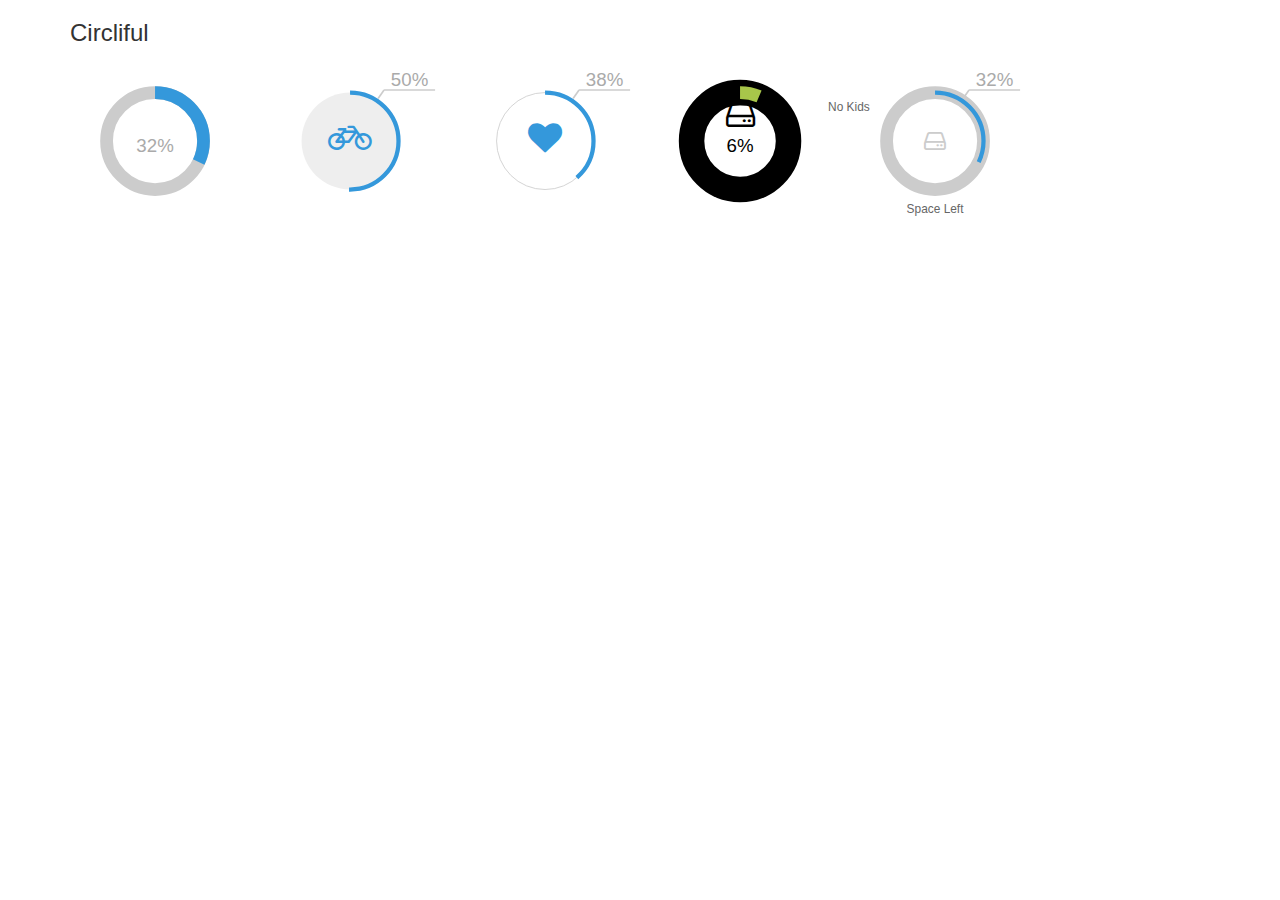
<file: AntSharesApp/www/lib/circliful/index.html>
<!DOCTYPE html>
<html lang="en">
<head>
    <meta charset="utf-8">
    <meta http-equiv="X-UA-Compatible" content="IE=edge">
    <meta name="viewport" content="width=device-width, initial-scale=1">
    <title>SVG Circliful</title>

    <link rel="stylesheet" href="https://maxcdn.bootstrapcdn.com/bootstrap/3.3.6/css/bootstrap.min.css">
    <link rel="stylesheet" href="css/material-design-iconic-font.min.css">
    <link rel="stylesheet" href="https://maxcdn.bootstrapcdn.com/font-awesome/4.5.0/css/font-awesome.min.css">
    <link rel="stylesheet" href="css/jquery.circliful.css">

    <!--[if lt IE 9]>
    <script src="https://oss.maxcdn.com/html5shiv/3.7.2/html5shiv.min.js"></script>
    <script src="https://oss.maxcdn.com/respond/1.4.2/respond.min.js"></script>
    <![endif]-->
</head>
<body>
<section class="container">

    <h3>Circliful</h3>

    <div class="row">
        <div class="col-lg-2">
            <div id="test-circle"></div>
        </div>
        <div class="col-lg-2">
            <div id="test-circle2"></div>
        </div>
        <div class="col-lg-2">
            <div id="test-circle3"></div>
        </div>
        <div class="col-lg-2">
            <div id="test-circle4"></div>
        </div>
        <div class="col-lg-2">
            <div id="test-circle5"></div>
        </div>
    </div>


</section>

<script src="https://ajax.googleapis.com/ajax/libs/jquery/1.11.3/jquery.min.js"></script>
<script src="https://maxcdn.bootstrapcdn.com/bootstrap/3.3.6/js/bootstrap.min.js"></script>
<script src="js/jquery.circliful.js"></script>
<script>
    $( document ).ready(function() { // 6,32 5,38 2,34
        $("#test-circle").circliful({
            animation: 1,
            animationStep: 5,
            foregroundBorderWidth: 15,
            backgroundBorderWidth: 15,
            percent: 38,
            textSize: 28,
            textStyle: 'font-size: 12px;',
            textColor: '#666',
            multiPercentage: 1,
            percentages: [10, 20, 30]
        });

        $("#test-circle2").circliful({
            animation: 0,
            animationStep: 6,
            foregroundBorderWidth: 5,
            backgroundColor: "none",
            fillColor: '#eee',
            percent: 50,
            iconColor: '#3498DB',
            icon: 'f206',
            iconSize: '40',
            iconPosition: 'middle'
        });

        $("#test-circle3").circliful({
            animation: 1,
            animationStep: 6,
            foregroundBorderWidth: 5,
            backgroundBorderWidth: 1,
            percent: 88,
            iconColor: '#3498DB',
            icon: 'f004',
            iconSize: '40',
            iconPosition: 'middle'
        });

        $("#test-circle4").circliful({
            animation: 1,
            animationStep: 1,
            target: 10,
            start: 2,
            showPercent: 1,
            backgroundColor: '#000',
            foregroundColor: '#A8C64A',
            fontColor: '#000',
            iconColor: '#000',
            icon: 'f0a0',
            iconSize: '40',
            iconPosition: 'middle',
            multiPercentage: 1,
            text: 'No Kids'
        });

        $("#test-circle5").circliful({
            animationStep: 5,
            foregroundBorderWidth: 5,
            backgroundBorderWidth: 15,
            percent: 80,            
            icon: 'f0a0',
            iconPosition: 'middle',
            text: 'Space Left',            
            textBelow: true
        });
    });

</script>
</body>
</html>
</file>
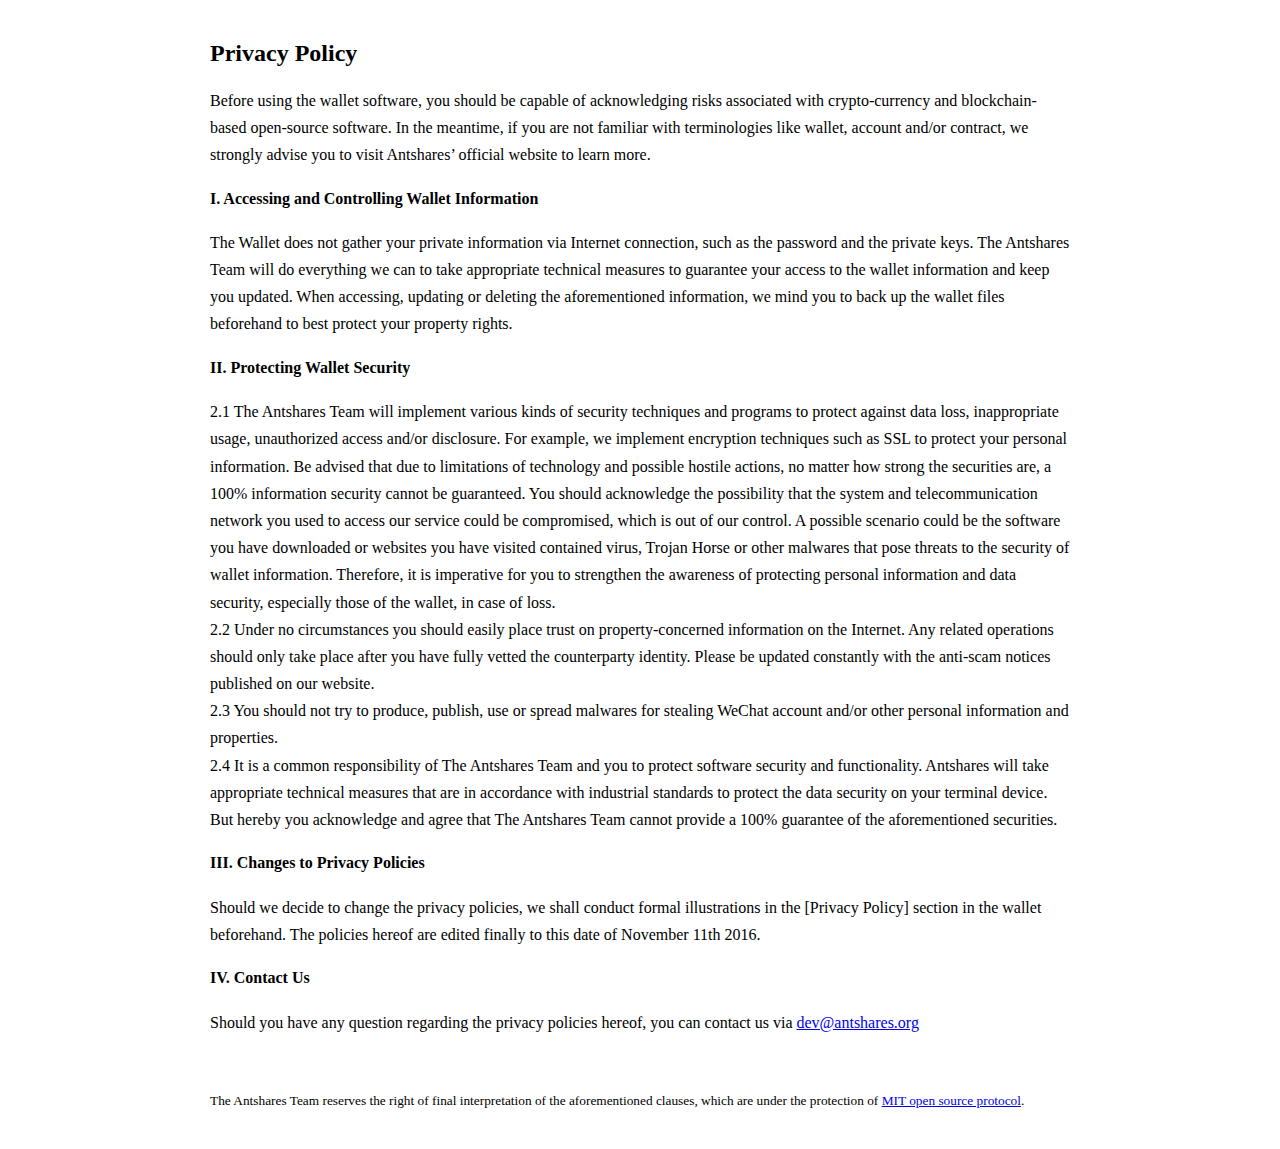
<file: AntSharesApp/www/PrivacyPolicy.html>
﻿<!DOCTYPE html>
<html>
<head>
<meta http-equiv="Content-Type" content="text/html; charset=utf-8"/>
    <title>隐私政策</title>
    <style>
        body { width:900px; max-width:100%; margin:auto }
        body > div { padding:20px }
        p { line-height:1.7 }
    </style>
</head>
<body>
    <div id="zh_privacy">
        <h2>隐私政策</h2>
        <p>
            使用该钱包之前，请了解加密数字货币以及基于区块链的开源软件使用时所遇到的各种风险，同时，如果您不熟悉钱包、 账户、合约等术语， 请先登录小蚁官网了解有关这些关键术语的信息。
        </p>
        <h5>一、您如何访问和控制自己的钱包信息</h5>
        <p>
            该钱包并不会通过网络收集您的各种私人信息，例如钱包密码、私钥等，小蚁团队将尽一切可能采取适当的技术手段，保证您可以访问、更新自己的钱包信息。在访问、更新、和删除前述信息时，我们提醒您务必完成钱包备份操作，以保障财产安全。
        </p>
        <h5>二、您如何保护自己的钱包安全</h5>
        <p>
            2.1 小蚁团队会使用各种安全技术和程序，以防信息的丢失、不当使用、未经授权阅览或披露。例如，我们将利用加密技术（例如SSL）来保护您提供的个人信息。但请您理解，由于技术的限制以及可能存在的各种恶意手段，即便竭尽所能加强安全措施，也不可能始终保证信息百分之百的安全。您需要了解，在接入我们的服务所用的系统和通讯网络，有可能因我们可控范围外的因素而出现问题。例如，您下载安装的其他软件或访问的其他网站中可能含有病毒、木马程序或其他恶意程序，威胁钱包的信息和数据安全等。因此，您应当加强信息安全及个人信息的保护意识，注意对钱包的信息保护，以免遭受损失。
            <br />2.2 在任何情况下，您不应轻信各种涉及财产的网络信息。涉及财产操作的，请一定先核实对方身份，并请经常留意小蚁团队有关防范诈骗犯罪的提示。
            <br />2.3 您不得制作、发布、使用、传播用于窃取微信帐号及他人个人信息、财产的恶意程序。
            <br />2.4 维护软件安全与正常使用是小蚁团队和你的共同责任，小蚁将按照行业标准合理审慎地采取必要技术措施保护你的终端设备信息和数据安全，但是您承认和同意小蚁团队并不能就此提供完全保证。
        </p>
        <h5>三、隐私政策的变更</h5>
        <p>
            如果我们决定变更隐私政策，会在钱包的《隐私政策》一栏中说明。
            该政策最后编辑日期 2016/11/11
        </p>
        <h5>四、联系我们</h5>
        <p>
            如果您有任何关于此隐私政策的疑问，请通过以下途径联系我们：
            <a href="mailto:dev@antshares.org">dev@antshares.org</a>
        </p>
        <br />
        <p><small>以上所有解释权归小蚁团队所有，并受 <a href="https://github.com/AntShares/AntShares/blob/master/LICENSE">MIT开源协议</a> 保护。</small></p>
    </div>
    <div id="en_privacy">
        <h2>Privacy Policy</h2>
        <p>
            Before using the wallet software, you should be capable of acknowledging risks associated with crypto-currency and blockchain-based open-source software. In the meantime, if you are not familiar with terminologies like wallet, account and/or contract, we strongly advise you to visit Antshares’ official website to learn more.
        </p>
        <h4>I. Accessing and Controlling Wallet Information</h4>
        <p>
            The Wallet does not gather your private information via Internet connection, such as the password and the private keys. The Antshares Team will do everything we can to take appropriate technical measures to guarantee your access to the wallet information and keep you updated. When accessing, updating or deleting the aforementioned information, we mind you to back up the wallet files beforehand to best protect your property rights.
        </p>
        <h4>II. Protecting Wallet Security</h4>
        <p>
            2.1 The Antshares Team will implement various kinds of security techniques and programs to protect against data loss, inappropriate usage, unauthorized access and/or disclosure. For example, we implement encryption techniques such as SSL to protect your personal information. Be advised that due to limitations of technology and possible hostile actions, no matter how strong the securities are, a 100% information security cannot be guaranteed. You should acknowledge the possibility that the system and telecommunication network you used to access our service could be compromised, which is out of our control. A possible scenario could be the software you have downloaded or websites you have visited contained virus, Trojan Horse or other malwares that pose threats to the security of wallet information. Therefore, it is imperative for you to strengthen the awareness of protecting personal information and data security, especially those of the wallet, in case of loss.
            <br />2.2 Under no circumstances you should easily place trust on property-concerned information on the Internet. Any related operations should only take place after you have fully vetted the counterparty identity. Please be updated constantly with the anti-scam notices published on our website.
            <br />2.3 You should not try to produce, publish, use or spread malwares for stealing WeChat account and/or other personal information and properties.
            <br />2.4 It is a common responsibility of The Antshares Team and you to protect software security and functionality. Antshares will take appropriate technical measures that are in accordance with industrial standards to protect the data security on your terminal device. But hereby you acknowledge and agree that The Antshares Team cannot provide a 100% guarantee of the aforementioned securities.
        </p>
        <h4>III. Changes to Privacy Policies</h4>
        <p>
            Should we decide to change the privacy policies, we shall conduct formal illustrations in the [Privacy Policy] section in the wallet beforehand. The policies hereof are edited finally to this date of November 11th 2016.
        </p>
        <h4>IV. Contact Us</h4>
        <p>
            Should you have any question regarding the privacy policies hereof, you can contact us via
            <a href="mailto:dev@antshares.org">dev@antshares.org</a>
        </p>
        <br />
        <p><small>The Antshares Team reserves the right of final interpretation of the aforementioned clauses, which are under the protection of <a href="https://github.com/AntShares/AntShares/blob/master/LICENSE">MIT open source protocol</a>.</small></p>
    </div>
    <script>
        var currentLanguage = navigator.language || navigator.browserLanguage;
        if (currentLanguage.split('-')[0] == 'zh')
        {
            document.getElementById("en_privacy").style.display = "none";
            document.getElementById("zh_privacy").style.display = "block";
        }
        else
        {
            document.getElementById("en_privacy").style.display = "block";
            document.getElementById("zh_privacy").style.display = "none";
        }
    </script>
</body>
</html>
</file>
<file: AntSharesApp/www/lib/circliful/css/material-design-iconic-font.min.css>
@font-face{font-family:Material-Design-Iconic-Font;src:url(../fonts/Material-Design-Iconic-Font.woff2?v=2.2.0) format('woff2'),url(../fonts/Material-Design-Iconic-Font.woff?v=2.2.0) format('woff'),url(../fonts/Material-Design-Iconic-Font.ttf?v=2.2.0) format('truetype')}.zmdi{display:inline-block;font:normal normal normal 14px/1 'Material-Design-Iconic-Font';font-size:inherit;text-rendering:auto;-webkit-font-smoothing:antialiased;-moz-osx-font-smoothing:grayscale}.zmdi-hc-lg{font-size:1.33333333em;line-height:.75em;vertical-align:-15%}.zmdi-hc-2x{font-size:2em}.zmdi-hc-3x{font-size:3em}.zmdi-hc-4x{font-size:4em}.zmdi-hc-5x{font-size:5em}.zmdi-hc-fw{width:1.28571429em;text-align:center}.zmdi-hc-ul{padding-left:0;margin-left:2.14285714em;list-style-type:none}.zmdi-hc-ul>li{position:relative}.zmdi-hc-li{position:absolute;left:-2.14285714em;width:2.14285714em;top:.14285714em;text-align:center}.zmdi-hc-li.zmdi-hc-lg{left:-1.85714286em}.zmdi-hc-border{padding:.1em .25em;border:solid .1em #9e9e9e;border-radius:2px}.zmdi-hc-border-circle{padding:.1em .25em;border:solid .1em #9e9e9e;border-radius:50%}.zmdi.pull-left{float:left;margin-right:.15em}.zmdi.pull-right{float:right;margin-left:.15em}.zmdi-hc-spin{-webkit-animation:zmdi-spin 1.5s infinite linear;animation:zmdi-spin 1.5s infinite linear}.zmdi-hc-spin-reverse{-webkit-animation:zmdi-spin-reverse 1.5s infinite linear;animation:zmdi-spin-reverse 1.5s infinite linear}@-webkit-keyframes zmdi-spin{0%{-webkit-transform:rotate(0deg);transform:rotate(0deg)}100%{-webkit-transform:rotate(359deg);transform:rotate(359deg)}}@keyframes zmdi-spin{0%{-webkit-transform:rotate(0deg);transform:rotate(0deg)}100%{-webkit-transform:rotate(359deg);transform:rotate(359deg)}}@-webkit-keyframes zmdi-spin-reverse{0%{-webkit-transform:rotate(0deg);transform:rotate(0deg)}100%{-webkit-transform:rotate(-359deg);transform:rotate(-359deg)}}@keyframes zmdi-spin-reverse{0%{-webkit-transform:rotate(0deg);transform:rotate(0deg)}100%{-webkit-transform:rotate(-359deg);transform:rotate(-359deg)}}.zmdi-hc-rotate-90{-webkit-transform:rotate(90deg);-ms-transform:rotate(90deg);transform:rotate(90deg)}.zmdi-hc-rotate-180{-webkit-transform:rotate(180deg);-ms-transform:rotate(180deg);transform:rotate(180deg)}.zmdi-hc-rotate-270{-webkit-transform:rotate(270deg);-ms-transform:rotate(270deg);transform:rotate(270deg)}.zmdi-hc-flip-horizontal{-webkit-transform:scale(-1,1);-ms-transform:scale(-1,1);transform:scale(-1,1)}.zmdi-hc-flip-vertical{-webkit-transform:scale(1,-1);-ms-transform:scale(1,-1);transform:scale(1,-1)}.zmdi-hc-stack{position:relative;display:inline-block;width:2em;height:2em;line-height:2em;vertical-align:middle}.zmdi-hc-stack-1x,.zmdi-hc-stack-2x{position:absolute;left:0;width:100%;text-align:center}.zmdi-hc-stack-1x{line-height:inherit}.zmdi-hc-stack-2x{font-size:2em}.zmdi-hc-inverse{color:#fff}.zmdi-3d-rotation:before{content:'\f101'}.zmdi-airplane-off:before{content:'\f102'}.zmdi-airplane:before{content:'\f103'}.zmdi-album:before{content:'\f104'}.zmdi-archive:before{content:'\f105'}.zmdi-assignment-account:before{content:'\f106'}.zmdi-assignment-alert:before{content:'\f107'}.zmdi-assignment-check:before{content:'\f108'}.zmdi-assignment-o:before{content:'\f109'}.zmdi-assignment-return:before{content:'\f10a'}.zmdi-assignment-returned:before{content:'\f10b'}.zmdi-assignment:before{content:'\f10c'}.zmdi-attachment-alt:before{content:'\f10d'}.zmdi-attachment:before{content:'\f10e'}.zmdi-audio:before{content:'\f10f'}.zmdi-badge-check:before{content:'\f110'}.zmdi-balance-wallet:before{content:'\f111'}.zmdi-balance:before{content:'\f112'}.zmdi-battery-alert:before{content:'\f113'}.zmdi-battery-flash:before{content:'\f114'}.zmdi-battery-unknown:before{content:'\f115'}.zmdi-battery:before{content:'\f116'}.zmdi-bike:before{content:'\f117'}.zmdi-block-alt:before{content:'\f118'}.zmdi-block:before{content:'\f119'}.zmdi-boat:before{content:'\f11a'}.zmdi-book-image:before{content:'\f11b'}.zmdi-book:before{content:'\f11c'}.zmdi-bookmark-outline:before{content:'\f11d'}.zmdi-bookmark:before{content:'\f11e'}.zmdi-brush:before{content:'\f11f'}.zmdi-bug:before{content:'\f120'}.zmdi-bus:before{content:'\f121'}.zmdi-cake:before{content:'\f122'}.zmdi-car-taxi:before{content:'\f123'}.zmdi-car-wash:before{content:'\f124'}.zmdi-car:before{content:'\f125'}.zmdi-card-giftcard:before{content:'\f126'}.zmdi-card-membership:before{content:'\f127'}.zmdi-card-travel:before{content:'\f128'}.zmdi-card:before{content:'\f129'}.zmdi-case-check:before{content:'\f12a'}.zmdi-case-download:before{content:'\f12b'}.zmdi-case-play:before{content:'\f12c'}.zmdi-case:before{content:'\f12d'}.zmdi-cast-connected:before{content:'\f12e'}.zmdi-cast:before{content:'\f12f'}.zmdi-chart-donut:before{content:'\f130'}.zmdi-chart:before{content:'\f131'}.zmdi-city-alt:before{content:'\f132'}.zmdi-city:before{content:'\f133'}.zmdi-close-circle-o:before{content:'\f134'}.zmdi-close-circle:before{content:'\f135'}.zmdi-close:before{content:'\f136'}.zmdi-cocktail:before{content:'\f137'}.zmdi-code-setting:before{content:'\f138'}.zmdi-code-smartphone:before{content:'\f139'}.zmdi-code:before{content:'\f13a'}.zmdi-coffee:before{content:'\f13b'}.zmdi-collection-bookmark:before{content:'\f13c'}.zmdi-collection-case-play:before{content:'\f13d'}.zmdi-collection-folder-image:before{content:'\f13e'}.zmdi-collection-image-o:before{content:'\f13f'}.zmdi-collection-image:before{content:'\f140'}.zmdi-collection-item-1:before{content:'\f141'}.zmdi-collection-item-2:before{content:'\f142'}.zmdi-collection-item-3:before{content:'\f143'}.zmdi-collection-item-4:before{content:'\f144'}.zmdi-collection-item-5:before{content:'\f145'}.zmdi-collection-item-6:before{content:'\f146'}.zmdi-collection-item-7:before{content:'\f147'}.zmdi-collection-item-8:before{content:'\f148'}.zmdi-collection-item-9-plus:before{content:'\f149'}.zmdi-collection-item-9:before{content:'\f14a'}.zmdi-collection-item:before{content:'\f14b'}.zmdi-collection-music:before{content:'\f14c'}.zmdi-collection-pdf:before{content:'\f14d'}.zmdi-collection-plus:before{content:'\f14e'}.zmdi-collection-speaker:before{content:'\f14f'}.zmdi-collection-text:before{content:'\f150'}.zmdi-collection-video:before{content:'\f151'}.zmdi-compass:before{content:'\f152'}.zmdi-cutlery:before{content:'\f153'}.zmdi-delete:before{content:'\f154'}.zmdi-dialpad:before{content:'\f155'}.zmdi-dns:before{content:'\f156'}.zmdi-drink:before{content:'\f157'}.zmdi-edit:before{content:'\f158'}.zmdi-email-open:before{content:'\f159'}.zmdi-email:before{content:'\f15a'}.zmdi-eye-off:before{content:'\f15b'}.zmdi-eye:before{content:'\f15c'}.zmdi-eyedropper:before{content:'\f15d'}.zmdi-favorite-outline:before{content:'\f15e'}.zmdi-favorite:before{content:'\f15f'}.zmdi-filter-list:before{content:'\f160'}.zmdi-fire:before{content:'\f161'}.zmdi-flag:before{content:'\f162'}.zmdi-flare:before{content:'\f163'}.zmdi-flash-auto:before{content:'\f164'}.zmdi-flash-off:before{content:'\f165'}.zmdi-flash:before{content:'\f166'}.zmdi-flip:before{content:'\f167'}.zmdi-flower-alt:before{content:'\f168'}.zmdi-flower:before{content:'\f169'}.zmdi-font:before{content:'\f16a'}.zmdi-fullscreen-alt:before{content:'\f16b'}.zmdi-fullscreen-exit:before{content:'\f16c'}.zmdi-fullscreen:before{content:'\f16d'}.zmdi-functions:before{content:'\f16e'}.zmdi-gas-station:before{content:'\f16f'}.zmdi-gesture:before{content:'\f170'}.zmdi-globe-alt:before{content:'\f171'}.zmdi-globe-lock:before{content:'\f172'}.zmdi-globe:before{content:'\f173'}.zmdi-graduation-cap:before{content:'\f174'}.zmdi-home:before{content:'\f175'}.zmdi-hospital-alt:before{content:'\f176'}.zmdi-hospital:before{content:'\f177'}.zmdi-hotel:before{content:'\f178'}.zmdi-hourglass-alt:before{content:'\f179'}.zmdi-hourglass-outline:before{content:'\f17a'}.zmdi-hourglass:before{content:'\f17b'}.zmdi-http:before{content:'\f17c'}.zmdi-image-alt:before{content:'\f17d'}.zmdi-image-o:before{content:'\f17e'}.zmdi-image:before{content:'\f17f'}.zmdi-inbox:before{content:'\f180'}.zmdi-invert-colors-off:before{content:'\f181'}.zmdi-invert-colors:before{content:'\f182'}.zmdi-key:before{content:'\f183'}.zmdi-label-alt-outline:before{content:'\f184'}.zmdi-label-alt:before{content:'\f185'}.zmdi-label-heart:before{content:'\f186'}.zmdi-label:before{content:'\f187'}.zmdi-labels:before{content:'\f188'}.zmdi-lamp:before{content:'\f189'}.zmdi-landscape:before{content:'\f18a'}.zmdi-layers-off:before{content:'\f18b'}.zmdi-layers:before{content:'\f18c'}.zmdi-library:before{content:'\f18d'}.zmdi-link:before{content:'\f18e'}.zmdi-lock-open:before{content:'\f18f'}.zmdi-lock-outline:before{content:'\f190'}.zmdi-lock:before{content:'\f191'}.zmdi-mail-reply-all:before{content:'\f192'}.zmdi-mail-reply:before{content:'\f193'}.zmdi-mail-send:before{content:'\f194'}.zmdi-mall:before{content:'\f195'}.zmdi-map:before{content:'\f196'}.zmdi-menu:before{content:'\f197'}.zmdi-money-box:before{content:'\f198'}.zmdi-money-off:before{content:'\f199'}.zmdi-money:before{content:'\f19a'}.zmdi-more-vert:before{content:'\f19b'}.zmdi-more:before{content:'\f19c'}.zmdi-movie-alt:before{content:'\f19d'}.zmdi-movie:before{content:'\f19e'}.zmdi-nature-people:before{content:'\f19f'}.zmdi-nature:before{content:'\f1a0'}.zmdi-navigation:before{content:'\f1a1'}.zmdi-open-in-browser:before{content:'\f1a2'}.zmdi-open-in-new:before{content:'\f1a3'}.zmdi-palette:before{content:'\f1a4'}.zmdi-parking:before{content:'\f1a5'}.zmdi-pin-account:before{content:'\f1a6'}.zmdi-pin-assistant:before{content:'\f1a7'}.zmdi-pin-drop:before{content:'\f1a8'}.zmdi-pin-help:before{content:'\f1a9'}.zmdi-pin-off:before{content:'\f1aa'}.zmdi-pin:before{content:'\f1ab'}.zmdi-pizza:before{content:'\f1ac'}.zmdi-plaster:before{content:'\f1ad'}.zmdi-power-setting:before{content:'\f1ae'}.zmdi-power:before{content:'\f1af'}.zmdi-print:before{content:'\f1b0'}.zmdi-puzzle-piece:before{content:'\f1b1'}.zmdi-quote:before{content:'\f1b2'}.zmdi-railway:before{content:'\f1b3'}.zmdi-receipt:before{content:'\f1b4'}.zmdi-refresh-alt:before{content:'\f1b5'}.zmdi-refresh-sync-alert:before{content:'\f1b6'}.zmdi-refresh-sync-off:before{content:'\f1b7'}.zmdi-refresh-sync:before{content:'\f1b8'}.zmdi-refresh:before{content:'\f1b9'}.zmdi-roller:before{content:'\f1ba'}.zmdi-ruler:before{content:'\f1bb'}.zmdi-scissors:before{content:'\f1bc'}.zmdi-screen-rotation-lock:before{content:'\f1bd'}.zmdi-screen-rotation:before{content:'\f1be'}.zmdi-search-for:before{content:'\f1bf'}.zmdi-search-in-file:before{content:'\f1c0'}.zmdi-search-in-page:before{content:'\f1c1'}.zmdi-search-replace:before{content:'\f1c2'}.zmdi-search:before{content:'\f1c3'}.zmdi-seat:before{content:'\f1c4'}.zmdi-settings-square:before{content:'\f1c5'}.zmdi-settings:before{content:'\f1c6'}.zmdi-shield-check:before{content:'\f1c7'}.zmdi-shield-security:before{content:'\f1c8'}.zmdi-shopping-basket:before{content:'\f1c9'}.zmdi-shopping-cart-plus:before{content:'\f1ca'}.zmdi-shopping-cart:before{content:'\f1cb'}.zmdi-sign-in:before{content:'\f1cc'}.zmdi-sort-amount-asc:before{content:'\f1cd'}.zmdi-sort-amount-desc:before{content:'\f1ce'}.zmdi-sort-asc:before{content:'\f1cf'}.zmdi-sort-desc:before{content:'\f1d0'}.zmdi-spellcheck:before{content:'\f1d1'}.zmdi-storage:before{content:'\f1d2'}.zmdi-store-24:before{content:'\f1d3'}.zmdi-store:before{content:'\f1d4'}.zmdi-subway:before{content:'\f1d5'}.zmdi-sun:before{content:'\f1d6'}.zmdi-tab-unselected:before{content:'\f1d7'}.zmdi-tab:before{content:'\f1d8'}.zmdi-tag-close:before{content:'\f1d9'}.zmdi-tag-more:before{content:'\f1da'}.zmdi-tag:before{content:'\f1db'}.zmdi-thumb-down:before{content:'\f1dc'}.zmdi-thumb-up-down:before{content:'\f1dd'}.zmdi-thumb-up:before{content:'\f1de'}.zmdi-ticket-star:before{content:'\f1df'}.zmdi-toll:before{content:'\f1e0'}.zmdi-toys:before{content:'\f1e1'}.zmdi-traffic:before{content:'\f1e2'}.zmdi-translate:before{content:'\f1e3'}.zmdi-triangle-down:before{content:'\f1e4'}.zmdi-triangle-up:before{content:'\f1e5'}.zmdi-truck:before{content:'\f1e6'}.zmdi-turning-sign:before{content:'\f1e7'}.zmdi-wallpaper:before{content:'\f1e8'}.zmdi-washing-machine:before{content:'\f1e9'}.zmdi-window-maximize:before{content:'\f1ea'}.zmdi-window-minimize:before{content:'\f1eb'}.zmdi-window-restore:before{content:'\f1ec'}.zmdi-wrench:before{content:'\f1ed'}.zmdi-zoom-in:before{content:'\f1ee'}.zmdi-zoom-out:before{content:'\f1ef'}.zmdi-alert-circle-o:before{content:'\f1f0'}.zmdi-alert-circle:before{content:'\f1f1'}.zmdi-alert-octagon:before{content:'\f1f2'}.zmdi-alert-polygon:before{content:'\f1f3'}.zmdi-alert-triangle:before{content:'\f1f4'}.zmdi-help-outline:before{content:'\f1f5'}.zmdi-help:before{content:'\f1f6'}.zmdi-info-outline:before{content:'\f1f7'}.zmdi-info:before{content:'\f1f8'}.zmdi-notifications-active:before{content:'\f1f9'}.zmdi-notifications-add:before{content:'\f1fa'}.zmdi-notifications-none:before{content:'\f1fb'}.zmdi-notifications-off:before{content:'\f1fc'}.zmdi-notifications-paused:before{content:'\f1fd'}.zmdi-notifications:before{content:'\f1fe'}.zmdi-account-add:before{content:'\f1ff'}.zmdi-account-box-mail:before{content:'\f200'}.zmdi-account-box-o:before{content:'\f201'}.zmdi-account-box-phone:before{content:'\f202'}.zmdi-account-box:before{content:'\f203'}.zmdi-account-calendar:before{content:'\f204'}.zmdi-account-circle:before{content:'\f205'}.zmdi-account-o:before{content:'\f206'}.zmdi-account:before{content:'\f207'}.zmdi-accounts-add:before{content:'\f208'}.zmdi-accounts-alt:before{content:'\f209'}.zmdi-accounts-list-alt:before{content:'\f20a'}.zmdi-accounts-list:before{content:'\f20b'}.zmdi-accounts-outline:before{content:'\f20c'}.zmdi-accounts:before{content:'\f20d'}.zmdi-face:before{content:'\f20e'}.zmdi-female:before{content:'\f20f'}.zmdi-male-alt:before{content:'\f210'}.zmdi-male-female:before{content:'\f211'}.zmdi-male:before{content:'\f212'}.zmdi-mood-bad:before{content:'\f213'}.zmdi-mood:before{content:'\f214'}.zmdi-run:before{content:'\f215'}.zmdi-walk:before{content:'\f216'}.zmdi-cloud-box:before{content:'\f217'}.zmdi-cloud-circle:before{content:'\f218'}.zmdi-cloud-done:before{content:'\f219'}.zmdi-cloud-download:before{content:'\f21a'}.zmdi-cloud-off:before{content:'\f21b'}.zmdi-cloud-outline-alt:before{content:'\f21c'}.zmdi-cloud-outline:before{content:'\f21d'}.zmdi-cloud-upload:before{content:'\f21e'}.zmdi-cloud:before{content:'\f21f'}.zmdi-download:before{content:'\f220'}.zmdi-file-plus:before{content:'\f221'}.zmdi-file-text:before{content:'\f222'}.zmdi-file:before{content:'\f223'}.zmdi-folder-outline:before{content:'\f224'}.zmdi-folder-person:before{content:'\f225'}.zmdi-folder-star-alt:before{content:'\f226'}.zmdi-folder-star:before{content:'\f227'}.zmdi-folder:before{content:'\f228'}.zmdi-gif:before{content:'\f229'}.zmdi-upload:before{content:'\f22a'}.zmdi-border-all:before{content:'\f22b'}.zmdi-border-bottom:before{content:'\f22c'}.zmdi-border-clear:before{content:'\f22d'}.zmdi-border-color:before{content:'\f22e'}.zmdi-border-horizontal:before{content:'\f22f'}.zmdi-border-inner:before{content:'\f230'}.zmdi-border-left:before{content:'\f231'}.zmdi-border-outer:before{content:'\f232'}.zmdi-border-right:before{content:'\f233'}.zmdi-border-style:before{content:'\f234'}.zmdi-border-top:before{content:'\f235'}.zmdi-border-vertical:before{content:'\f236'}.zmdi-copy:before{content:'\f237'}.zmdi-crop:before{content:'\f238'}.zmdi-format-align-center:before{content:'\f239'}.zmdi-format-align-justify:before{content:'\f23a'}.zmdi-format-align-left:before{content:'\f23b'}.zmdi-format-align-right:before{content:'\f23c'}.zmdi-format-bold:before{content:'\f23d'}.zmdi-format-clear-all:before{content:'\f23e'}.zmdi-format-clear:before{content:'\f23f'}.zmdi-format-color-fill:before{content:'\f240'}.zmdi-format-color-reset:before{content:'\f241'}.zmdi-format-color-text:before{content:'\f242'}.zmdi-format-indent-decrease:before{content:'\f243'}.zmdi-format-indent-increase:before{content:'\f244'}.zmdi-format-italic:before{content:'\f245'}.zmdi-format-line-spacing:before{content:'\f246'}.zmdi-format-list-bulleted:before{content:'\f247'}.zmdi-format-list-numbered:before{content:'\f248'}.zmdi-format-ltr:before{content:'\f249'}.zmdi-format-rtl:before{content:'\f24a'}.zmdi-format-size:before{content:'\f24b'}.zmdi-format-strikethrough-s:before{content:'\f24c'}.zmdi-format-strikethrough:before{content:'\f24d'}.zmdi-format-subject:before{content:'\f24e'}.zmdi-format-underlined:before{content:'\f24f'}.zmdi-format-valign-bottom:before{content:'\f250'}.zmdi-format-valign-center:before{content:'\f251'}.zmdi-format-valign-top:before{content:'\f252'}.zmdi-redo:before{content:'\f253'}.zmdi-select-all:before{content:'\f254'}.zmdi-space-bar:before{content:'\f255'}.zmdi-text-format:before{content:'\f256'}.zmdi-transform:before{content:'\f257'}.zmdi-undo:before{content:'\f258'}.zmdi-wrap-text:before{content:'\f259'}.zmdi-comment-alert:before{content:'\f25a'}.zmdi-comment-alt-text:before{content:'\f25b'}.zmdi-comment-alt:before{content:'\f25c'}.zmdi-comment-edit:before{content:'\f25d'}.zmdi-comment-image:before{content:'\f25e'}.zmdi-comment-list:before{content:'\f25f'}.zmdi-comment-more:before{content:'\f260'}.zmdi-comment-outline:before{content:'\f261'}.zmdi-comment-text-alt:before{content:'\f262'}.zmdi-comment-text:before{content:'\f263'}.zmdi-comment-video:before{content:'\f264'}.zmdi-comment:before{content:'\f265'}.zmdi-comments:before{content:'\f266'}.zmdi-check-all:before{content:'\f267'}.zmdi-check-circle-u:before{content:'\f268'}.zmdi-check-circle:before{content:'\f269'}.zmdi-check-square:before{content:'\f26a'}.zmdi-check:before{content:'\f26b'}.zmdi-circle-o:before{content:'\f26c'}.zmdi-circle:before{content:'\f26d'}.zmdi-dot-circle-alt:before{content:'\f26e'}.zmdi-dot-circle:before{content:'\f26f'}.zmdi-minus-circle-outline:before{content:'\f270'}.zmdi-minus-circle:before{content:'\f271'}.zmdi-minus-square:before{content:'\f272'}.zmdi-minus:before{content:'\f273'}.zmdi-plus-circle-o-duplicate:before{content:'\f274'}.zmdi-plus-circle-o:before{content:'\f275'}.zmdi-plus-circle:before{content:'\f276'}.zmdi-plus-square:before{content:'\f277'}.zmdi-plus:before{content:'\f278'}.zmdi-square-o:before{content:'\f279'}.zmdi-star-circle:before{content:'\f27a'}.zmdi-star-half:before{content:'\f27b'}.zmdi-star-outline:before{content:'\f27c'}.zmdi-star:before{content:'\f27d'}.zmdi-bluetooth-connected:before{content:'\f27e'}.zmdi-bluetooth-off:before{content:'\f27f'}.zmdi-bluetooth-search:before{content:'\f280'}.zmdi-bluetooth-setting:before{content:'\f281'}.zmdi-bluetooth:before{content:'\f282'}.zmdi-camera-add:before{content:'\f283'}.zmdi-camera-alt:before{content:'\f284'}.zmdi-camera-bw:before{content:'\f285'}.zmdi-camera-front:before{content:'\f286'}.zmdi-camera-mic:before{content:'\f287'}.zmdi-camera-party-mode:before{content:'\f288'}.zmdi-camera-rear:before{content:'\f289'}.zmdi-camera-roll:before{content:'\f28a'}.zmdi-camera-switch:before{content:'\f28b'}.zmdi-camera:before{content:'\f28c'}.zmdi-card-alert:before{content:'\f28d'}.zmdi-card-off:before{content:'\f28e'}.zmdi-card-sd:before{content:'\f28f'}.zmdi-card-sim:before{content:'\f290'}.zmdi-desktop-mac:before{content:'\f291'}.zmdi-desktop-windows:before{content:'\f292'}.zmdi-device-hub:before{content:'\f293'}.zmdi-devices-off:before{content:'\f294'}.zmdi-devices:before{content:'\f295'}.zmdi-dock:before{content:'\f296'}.zmdi-floppy:before{content:'\f297'}.zmdi-gamepad:before{content:'\f298'}.zmdi-gps-dot:before{content:'\f299'}.zmdi-gps-off:before{content:'\f29a'}.zmdi-gps:before{content:'\f29b'}.zmdi-headset-mic:before{content:'\f29c'}.zmdi-headset:before{content:'\f29d'}.zmdi-input-antenna:before{content:'\f29e'}.zmdi-input-composite:before{content:'\f29f'}.zmdi-input-hdmi:before{content:'\f2a0'}.zmdi-input-power:before{content:'\f2a1'}.zmdi-input-svideo:before{content:'\f2a2'}.zmdi-keyboard-hide:before{content:'\f2a3'}.zmdi-keyboard:before{content:'\f2a4'}.zmdi-laptop-chromebook:before{content:'\f2a5'}.zmdi-laptop-mac:before{content:'\f2a6'}.zmdi-laptop:before{content:'\f2a7'}.zmdi-mic-off:before{content:'\f2a8'}.zmdi-mic-outline:before{content:'\f2a9'}.zmdi-mic-setting:before{content:'\f2aa'}.zmdi-mic:before{content:'\f2ab'}.zmdi-mouse:before{content:'\f2ac'}.zmdi-network-alert:before{content:'\f2ad'}.zmdi-network-locked:before{content:'\f2ae'}.zmdi-network-off:before{content:'\f2af'}.zmdi-network-outline:before{content:'\f2b0'}.zmdi-network-setting:before{content:'\f2b1'}.zmdi-network:before{content:'\f2b2'}.zmdi-phone-bluetooth:before{content:'\f2b3'}.zmdi-phone-end:before{content:'\f2b4'}.zmdi-phone-forwarded:before{content:'\f2b5'}.zmdi-phone-in-talk:before{content:'\f2b6'}.zmdi-phone-locked:before{content:'\f2b7'}.zmdi-phone-missed:before{content:'\f2b8'}.zmdi-phone-msg:before{content:'\f2b9'}.zmdi-phone-paused:before{content:'\f2ba'}.zmdi-phone-ring:before{content:'\f2bb'}.zmdi-phone-setting:before{content:'\f2bc'}.zmdi-phone-sip:before{content:'\f2bd'}.zmdi-phone:before{content:'\f2be'}.zmdi-portable-wifi-changes:before{content:'\f2bf'}.zmdi-portable-wifi-off:before{content:'\f2c0'}.zmdi-portable-wifi:before{content:'\f2c1'}.zmdi-radio:before{content:'\f2c2'}.zmdi-reader:before{content:'\f2c3'}.zmdi-remote-control-alt:before{content:'\f2c4'}.zmdi-remote-control:before{content:'\f2c5'}.zmdi-router:before{content:'\f2c6'}.zmdi-scanner:before{content:'\f2c7'}.zmdi-smartphone-android:before{content:'\f2c8'}.zmdi-smartphone-download:before{content:'\f2c9'}.zmdi-smartphone-erase:before{content:'\f2ca'}.zmdi-smartphone-info:before{content:'\f2cb'}.zmdi-smartphone-iphone:before{content:'\f2cc'}.zmdi-smartphone-landscape-lock:before{content:'\f2cd'}.zmdi-smartphone-landscape:before{content:'\f2ce'}.zmdi-smartphone-lock:before{content:'\f2cf'}.zmdi-smartphone-portrait-lock:before{content:'\f2d0'}.zmdi-smartphone-ring:before{content:'\f2d1'}.zmdi-smartphone-setting:before{content:'\f2d2'}.zmdi-smartphone-setup:before{content:'\f2d3'}.zmdi-smartphone:before{content:'\f2d4'}.zmdi-speaker:before{content:'\f2d5'}.zmdi-tablet-android:before{content:'\f2d6'}.zmdi-tablet-mac:before{content:'\f2d7'}.zmdi-tablet:before{content:'\f2d8'}.zmdi-tv-alt-play:before{content:'\f2d9'}.zmdi-tv-list:before{content:'\f2da'}.zmdi-tv-play:before{content:'\f2db'}.zmdi-tv:before{content:'\f2dc'}.zmdi-usb:before{content:'\f2dd'}.zmdi-videocam-off:before{content:'\f2de'}.zmdi-videocam-switch:before{content:'\f2df'}.zmdi-videocam:before{content:'\f2e0'}.zmdi-watch:before{content:'\f2e1'}.zmdi-wifi-alt-2:before{content:'\f2e2'}.zmdi-wifi-alt:before{content:'\f2e3'}.zmdi-wifi-info:before{content:'\f2e4'}.zmdi-wifi-lock:before{content:'\f2e5'}.zmdi-wifi-off:before{content:'\f2e6'}.zmdi-wifi-outline:before{content:'\f2e7'}.zmdi-wifi:before{content:'\f2e8'}.zmdi-arrow-left-bottom:before{content:'\f2e9'}.zmdi-arrow-left:before{content:'\f2ea'}.zmdi-arrow-merge:before{content:'\f2eb'}.zmdi-arrow-missed:before{content:'\f2ec'}.zmdi-arrow-right-top:before{content:'\f2ed'}.zmdi-arrow-right:before{content:'\f2ee'}.zmdi-arrow-split:before{content:'\f2ef'}.zmdi-arrows:before{content:'\f2f0'}.zmdi-caret-down-circle:before{content:'\f2f1'}.zmdi-caret-down:before{content:'\f2f2'}.zmdi-caret-left-circle:before{content:'\f2f3'}.zmdi-caret-left:before{content:'\f2f4'}.zmdi-caret-right-circle:before{content:'\f2f5'}.zmdi-caret-right:before{content:'\f2f6'}.zmdi-caret-up-circle:before{content:'\f2f7'}.zmdi-caret-up:before{content:'\f2f8'}.zmdi-chevron-down:before{content:'\f2f9'}.zmdi-chevron-left:before{content:'\f2fa'}.zmdi-chevron-right:before{content:'\f2fb'}.zmdi-chevron-up:before{content:'\f2fc'}.zmdi-forward:before{content:'\f2fd'}.zmdi-long-arrow-down:before{content:'\f2fe'}.zmdi-long-arrow-left:before{content:'\f2ff'}.zmdi-long-arrow-return:before{content:'\f300'}.zmdi-long-arrow-right:before{content:'\f301'}.zmdi-long-arrow-tab:before{content:'\f302'}.zmdi-long-arrow-up:before{content:'\f303'}.zmdi-rotate-ccw:before{content:'\f304'}.zmdi-rotate-cw:before{content:'\f305'}.zmdi-rotate-left:before{content:'\f306'}.zmdi-rotate-right:before{content:'\f307'}.zmdi-square-down:before{content:'\f308'}.zmdi-square-right:before{content:'\f309'}.zmdi-swap-alt:before{content:'\f30a'}.zmdi-swap-vertical-circle:before{content:'\f30b'}.zmdi-swap-vertical:before{content:'\f30c'}.zmdi-swap:before{content:'\f30d'}.zmdi-trending-down:before{content:'\f30e'}.zmdi-trending-flat:before{content:'\f30f'}.zmdi-trending-up:before{content:'\f310'}.zmdi-unfold-less:before{content:'\f311'}.zmdi-unfold-more:before{content:'\f312'}.zmdi-apps:before{content:'\f313'}.zmdi-grid-off:before{content:'\f314'}.zmdi-grid:before{content:'\f315'}.zmdi-view-agenda:before{content:'\f316'}.zmdi-view-array:before{content:'\f317'}.zmdi-view-carousel:before{content:'\f318'}.zmdi-view-column:before{content:'\f319'}.zmdi-view-comfy:before{content:'\f31a'}.zmdi-view-compact:before{content:'\f31b'}.zmdi-view-dashboard:before{content:'\f31c'}.zmdi-view-day:before{content:'\f31d'}.zmdi-view-headline:before{content:'\f31e'}.zmdi-view-list-alt:before{content:'\f31f'}.zmdi-view-list:before{content:'\f320'}.zmdi-view-module:before{content:'\f321'}.zmdi-view-quilt:before{content:'\f322'}.zmdi-view-stream:before{content:'\f323'}.zmdi-view-subtitles:before{content:'\f324'}.zmdi-view-toc:before{content:'\f325'}.zmdi-view-web:before{content:'\f326'}.zmdi-view-week:before{content:'\f327'}.zmdi-widgets:before{content:'\f328'}.zmdi-alarm-check:before{content:'\f329'}.zmdi-alarm-off:before{content:'\f32a'}.zmdi-alarm-plus:before{content:'\f32b'}.zmdi-alarm-snooze:before{content:'\f32c'}.zmdi-alarm:before{content:'\f32d'}.zmdi-calendar-alt:before{content:'\f32e'}.zmdi-calendar-check:before{content:'\f32f'}.zmdi-calendar-close:before{content:'\f330'}.zmdi-calendar-note:before{content:'\f331'}.zmdi-calendar:before{content:'\f332'}.zmdi-time-countdown:before{content:'\f333'}.zmdi-time-interval:before{content:'\f334'}.zmdi-time-restore-setting:before{content:'\f335'}.zmdi-time-restore:before{content:'\f336'}.zmdi-time:before{content:'\f337'}.zmdi-timer-off:before{content:'\f338'}.zmdi-timer:before{content:'\f339'}.zmdi-android-alt:before{content:'\f33a'}.zmdi-android:before{content:'\f33b'}.zmdi-apple:before{content:'\f33c'}.zmdi-behance:before{content:'\f33d'}.zmdi-codepen:before{content:'\f33e'}.zmdi-dribbble:before{content:'\f33f'}.zmdi-dropbox:before{content:'\f340'}.zmdi-evernote:before{content:'\f341'}.zmdi-facebook-box:before{content:'\f342'}.zmdi-facebook:before{content:'\f343'}.zmdi-github-box:before{content:'\f344'}.zmdi-github:before{content:'\f345'}.zmdi-google-drive:before{content:'\f346'}.zmdi-google-earth:before{content:'\f347'}.zmdi-google-glass:before{content:'\f348'}.zmdi-google-maps:before{content:'\f349'}.zmdi-google-pages:before{content:'\f34a'}.zmdi-google-play:before{content:'\f34b'}.zmdi-google-plus-box:before{content:'\f34c'}.zmdi-google-plus:before{content:'\f34d'}.zmdi-google:before{content:'\f34e'}.zmdi-instagram:before{content:'\f34f'}.zmdi-language-css3:before{content:'\f350'}.zmdi-language-html5:before{content:'\f351'}.zmdi-language-javascript:before{content:'\f352'}.zmdi-language-python-alt:before{content:'\f353'}.zmdi-language-python:before{content:'\f354'}.zmdi-lastfm:before{content:'\f355'}.zmdi-linkedin-box:before{content:'\f356'}.zmdi-paypal:before{content:'\f357'}.zmdi-pinterest-box:before{content:'\f358'}.zmdi-pocket:before{content:'\f359'}.zmdi-polymer:before{content:'\f35a'}.zmdi-share:before{content:'\f35b'}.zmdi-stackoverflow:before{content:'\f35c'}.zmdi-steam-square:before{content:'\f35d'}.zmdi-steam:before{content:'\f35e'}.zmdi-twitter-box:before{content:'\f35f'}.zmdi-twitter:before{content:'\f360'}.zmdi-vk:before{content:'\f361'}.zmdi-wikipedia:before{content:'\f362'}.zmdi-windows:before{content:'\f363'}.zmdi-aspect-ratio-alt:before{content:'\f364'}.zmdi-aspect-ratio:before{content:'\f365'}.zmdi-blur-circular:before{content:'\f366'}.zmdi-blur-linear:before{content:'\f367'}.zmdi-blur-off:before{content:'\f368'}.zmdi-blur:before{content:'\f369'}.zmdi-brightness-2:before{content:'\f36a'}.zmdi-brightness-3:before{content:'\f36b'}.zmdi-brightness-4:before{content:'\f36c'}.zmdi-brightness-5:before{content:'\f36d'}.zmdi-brightness-6:before{content:'\f36e'}.zmdi-brightness-7:before{content:'\f36f'}.zmdi-brightness-auto:before{content:'\f370'}.zmdi-brightness-setting:before{content:'\f371'}.zmdi-broken-image:before{content:'\f372'}.zmdi-center-focus-strong:before{content:'\f373'}.zmdi-center-focus-weak:before{content:'\f374'}.zmdi-compare:before{content:'\f375'}.zmdi-crop-16-9:before{content:'\f376'}.zmdi-crop-3-2:before{content:'\f377'}.zmdi-crop-5-4:before{content:'\f378'}.zmdi-crop-7-5:before{content:'\f379'}.zmdi-crop-din:before{content:'\f37a'}.zmdi-crop-free:before{content:'\f37b'}.zmdi-crop-landscape:before{content:'\f37c'}.zmdi-crop-portrait:before{content:'\f37d'}.zmdi-crop-square:before{content:'\f37e'}.zmdi-exposure-alt:before{content:'\f37f'}.zmdi-exposure:before{content:'\f380'}.zmdi-filter-b-and-w:before{content:'\f381'}.zmdi-filter-center-focus:before{content:'\f382'}.zmdi-filter-frames:before{content:'\f383'}.zmdi-filter-tilt-shift:before{content:'\f384'}.zmdi-gradient:before{content:'\f385'}.zmdi-grain:before{content:'\f386'}.zmdi-graphic-eq:before{content:'\f387'}.zmdi-hdr-off:before{content:'\f388'}.zmdi-hdr-strong:before{content:'\f389'}.zmdi-hdr-weak:before{content:'\f38a'}.zmdi-hdr:before{content:'\f38b'}.zmdi-iridescent:before{content:'\f38c'}.zmdi-leak-off:before{content:'\f38d'}.zmdi-leak:before{content:'\f38e'}.zmdi-looks:before{content:'\f38f'}.zmdi-loupe:before{content:'\f390'}.zmdi-panorama-horizontal:before{content:'\f391'}.zmdi-panorama-vertical:before{content:'\f392'}.zmdi-panorama-wide-angle:before{content:'\f393'}.zmdi-photo-size-select-large:before{content:'\f394'}.zmdi-photo-size-select-small:before{content:'\f395'}.zmdi-picture-in-picture:before{content:'\f396'}.zmdi-slideshow:before{content:'\f397'}.zmdi-texture:before{content:'\f398'}.zmdi-tonality:before{content:'\f399'}.zmdi-vignette:before{content:'\f39a'}.zmdi-wb-auto:before{content:'\f39b'}.zmdi-eject-alt:before{content:'\f39c'}.zmdi-eject:before{content:'\f39d'}.zmdi-equalizer:before{content:'\f39e'}.zmdi-fast-forward:before{content:'\f39f'}.zmdi-fast-rewind:before{content:'\f3a0'}.zmdi-forward-10:before{content:'\f3a1'}.zmdi-forward-30:before{content:'\f3a2'}.zmdi-forward-5:before{content:'\f3a3'}.zmdi-hearing:before{content:'\f3a4'}.zmdi-pause-circle-outline:before{content:'\f3a5'}.zmdi-pause-circle:before{content:'\f3a6'}.zmdi-pause:before{content:'\f3a7'}.zmdi-play-circle-outline:before{content:'\f3a8'}.zmdi-play-circle:before{content:'\f3a9'}.zmdi-play:before{content:'\f3aa'}.zmdi-playlist-audio:before{content:'\f3ab'}.zmdi-playlist-plus:before{content:'\f3ac'}.zmdi-repeat-one:before{content:'\f3ad'}.zmdi-repeat:before{content:'\f3ae'}.zmdi-replay-10:before{content:'\f3af'}.zmdi-replay-30:before{content:'\f3b0'}.zmdi-replay-5:before{content:'\f3b1'}.zmdi-replay:before{content:'\f3b2'}.zmdi-shuffle:before{content:'\f3b3'}.zmdi-skip-next:before{content:'\f3b4'}.zmdi-skip-previous:before{content:'\f3b5'}.zmdi-stop:before{content:'\f3b6'}.zmdi-surround-sound:before{content:'\f3b7'}.zmdi-tune:before{content:'\f3b8'}.zmdi-volume-down:before{content:'\f3b9'}.zmdi-volume-mute:before{content:'\f3ba'}.zmdi-volume-off:before{content:'\f3bb'}.zmdi-volume-up:before{content:'\f3bc'}.zmdi-n-1-square:before{content:'\f3bd'}.zmdi-n-2-square:before{content:'\f3be'}.zmdi-n-3-square:before{content:'\f3bf'}.zmdi-n-4-square:before{content:'\f3c0'}.zmdi-n-5-square:before{content:'\f3c1'}.zmdi-n-6-square:before{content:'\f3c2'}.zmdi-neg-1:before{content:'\f3c3'}.zmdi-neg-2:before{content:'\f3c4'}.zmdi-plus-1:before{content:'\f3c5'}.zmdi-plus-2:before{content:'\f3c6'}.zmdi-sec-10:before{content:'\f3c7'}.zmdi-sec-3:before{content:'\f3c8'}.zmdi-zero:before{content:'\f3c9'}.zmdi-airline-seat-flat-angled:before{content:'\f3ca'}.zmdi-airline-seat-flat:before{content:'\f3cb'}.zmdi-airline-seat-individual-suite:before{content:'\f3cc'}.zmdi-airline-seat-legroom-extra:before{content:'\f3cd'}.zmdi-airline-seat-legroom-normal:before{content:'\f3ce'}.zmdi-airline-seat-legroom-reduced:before{content:'\f3cf'}.zmdi-airline-seat-recline-extra:before{content:'\f3d0'}.zmdi-airline-seat-recline-normal:before{content:'\f3d1'}.zmdi-airplay:before{content:'\f3d2'}.zmdi-closed-caption:before{content:'\f3d3'}.zmdi-confirmation-number:before{content:'\f3d4'}.zmdi-developer-board:before{content:'\f3d5'}.zmdi-disc-full:before{content:'\f3d6'}.zmdi-explicit:before{content:'\f3d7'}.zmdi-flight-land:before{content:'\f3d8'}.zmdi-flight-takeoff:before{content:'\f3d9'}.zmdi-flip-to-back:before{content:'\f3da'}.zmdi-flip-to-front:before{content:'\f3db'}.zmdi-group-work:before{content:'\f3dc'}.zmdi-hd:before{content:'\f3dd'}.zmdi-hq:before{content:'\f3de'}.zmdi-markunread-mailbox:before{content:'\f3df'}.zmdi-memory:before{content:'\f3e0'}.zmdi-nfc:before{content:'\f3e1'}.zmdi-play-for-work:before{content:'\f3e2'}.zmdi-power-input:before{content:'\f3e3'}.zmdi-present-to-all:before{content:'\f3e4'}.zmdi-satellite:before{content:'\f3e5'}.zmdi-tap-and-play:before{content:'\f3e6'}.zmdi-vibration:before{content:'\f3e7'}.zmdi-voicemail:before{content:'\f3e8'}.zmdi-group:before{content:'\f3e9'}.zmdi-rss:before{content:'\f3ea'}.zmdi-shape:before{content:'\f3eb'}.zmdi-spinner:before{content:'\f3ec'}.zmdi-ungroup:before{content:'\f3ed'}.zmdi-500px:before{content:'\f3ee'}.zmdi-8tracks:before{content:'\f3ef'}.zmdi-amazon:before{content:'\f3f0'}.zmdi-blogger:before{content:'\f3f1'}.zmdi-delicious:before{content:'\f3f2'}.zmdi-disqus:before{content:'\f3f3'}.zmdi-flattr:before{content:'\f3f4'}.zmdi-flickr:before{content:'\f3f5'}.zmdi-github-alt:before{content:'\f3f6'}.zmdi-google-old:before{content:'\f3f7'}.zmdi-linkedin:before{content:'\f3f8'}.zmdi-odnoklassniki:before{content:'\f3f9'}.zmdi-outlook:before{content:'\f3fa'}.zmdi-paypal-alt:before{content:'\f3fb'}.zmdi-pinterest:before{content:'\f3fc'}.zmdi-playstation:before{content:'\f3fd'}.zmdi-reddit:before{content:'\f3fe'}.zmdi-skype:before{content:'\f3ff'}.zmdi-slideshare:before{content:'\f400'}.zmdi-soundcloud:before{content:'\f401'}.zmdi-tumblr:before{content:'\f402'}.zmdi-twitch:before{content:'\f403'}.zmdi-vimeo:before{content:'\f404'}.zmdi-whatsapp:before{content:'\f405'}.zmdi-xbox:before{content:'\f406'}.zmdi-yahoo:before{content:'\f407'}.zmdi-youtube-play:before{content:'\f408'}.zmdi-youtube:before{content:'\f409'}.zmdi-3d-rotation:before{content:'\f101'}.zmdi-airplane-off:before{content:'\f102'}.zmdi-airplane:before{content:'\f103'}.zmdi-album:before{content:'\f104'}.zmdi-archive:before{content:'\f105'}.zmdi-assignment-account:before{content:'\f106'}.zmdi-assignment-alert:before{content:'\f107'}.zmdi-assignment-check:before{content:'\f108'}.zmdi-assignment-o:before{content:'\f109'}.zmdi-assignment-return:before{content:'\f10a'}.zmdi-assignment-returned:before{content:'\f10b'}.zmdi-assignment:before{content:'\f10c'}.zmdi-attachment-alt:before{content:'\f10d'}.zmdi-attachment:before{content:'\f10e'}.zmdi-audio:before{content:'\f10f'}.zmdi-badge-check:before{content:'\f110'}.zmdi-balance-wallet:before{content:'\f111'}.zmdi-balance:before{content:'\f112'}.zmdi-battery-alert:before{content:'\f113'}.zmdi-battery-flash:before{content:'\f114'}.zmdi-battery-unknown:before{content:'\f115'}.zmdi-battery:before{content:'\f116'}.zmdi-bike:before{content:'\f117'}.zmdi-block-alt:before{content:'\f118'}.zmdi-block:before{content:'\f119'}.zmdi-boat:before{content:'\f11a'}.zmdi-book-image:before{content:'\f11b'}.zmdi-book:before{content:'\f11c'}.zmdi-bookmark-outline:before{content:'\f11d'}.zmdi-bookmark:before{content:'\f11e'}.zmdi-brush:before{content:'\f11f'}.zmdi-bug:before{content:'\f120'}.zmdi-bus:before{content:'\f121'}.zmdi-cake:before{content:'\f122'}.zmdi-car-taxi:before{content:'\f123'}.zmdi-car-wash:before{content:'\f124'}.zmdi-car:before{content:'\f125'}.zmdi-card-giftcard:before{content:'\f126'}.zmdi-card-membership:before{content:'\f127'}.zmdi-card-travel:before{content:'\f128'}.zmdi-card:before{content:'\f129'}.zmdi-case-check:before{content:'\f12a'}.zmdi-case-download:before{content:'\f12b'}.zmdi-case-play:before{content:'\f12c'}.zmdi-case:before{content:'\f12d'}.zmdi-cast-connected:before{content:'\f12e'}.zmdi-cast:before{content:'\f12f'}.zmdi-chart-donut:before{content:'\f130'}.zmdi-chart:before{content:'\f131'}.zmdi-city-alt:before{content:'\f132'}.zmdi-city:before{content:'\f133'}.zmdi-close-circle-o:before{content:'\f134'}.zmdi-close-circle:before{content:'\f135'}.zmdi-close:before{content:'\f136'}.zmdi-cocktail:before{content:'\f137'}.zmdi-code-setting:before{content:'\f138'}.zmdi-code-smartphone:before{content:'\f139'}.zmdi-code:before{content:'\f13a'}.zmdi-coffee:before{content:'\f13b'}.zmdi-collection-bookmark:before{content:'\f13c'}.zmdi-collection-case-play:before{content:'\f13d'}.zmdi-collection-folder-image:before{content:'\f13e'}.zmdi-collection-image-o:before{content:'\f13f'}.zmdi-collection-image:before{content:'\f140'}.zmdi-collection-item-1:before{content:'\f141'}.zmdi-collection-item-2:before{content:'\f142'}.zmdi-collection-item-3:before{content:'\f143'}.zmdi-collection-item-4:before{content:'\f144'}.zmdi-collection-item-5:before{content:'\f145'}.zmdi-collection-item-6:before{content:'\f146'}.zmdi-collection-item-7:before{content:'\f147'}.zmdi-collection-item-8:before{content:'\f148'}.zmdi-collection-item-9-plus:before{content:'\f149'}.zmdi-collection-item-9:before{content:'\f14a'}.zmdi-collection-item:before{content:'\f14b'}.zmdi-collection-music:before{content:'\f14c'}.zmdi-collection-pdf:before{content:'\f14d'}.zmdi-collection-plus:before{content:'\f14e'}.zmdi-collection-speaker:before{content:'\f14f'}.zmdi-collection-text:before{content:'\f150'}.zmdi-collection-video:before{content:'\f151'}.zmdi-compass:before{content:'\f152'}.zmdi-cutlery:before{content:'\f153'}.zmdi-delete:before{content:'\f154'}.zmdi-dialpad:before{content:'\f155'}.zmdi-dns:before{content:'\f156'}.zmdi-drink:before{content:'\f157'}.zmdi-edit:before{content:'\f158'}.zmdi-email-open:before{content:'\f159'}.zmdi-email:before{content:'\f15a'}.zmdi-eye-off:before{content:'\f15b'}.zmdi-eye:before{content:'\f15c'}.zmdi-eyedropper:before{content:'\f15d'}.zmdi-favorite-outline:before{content:'\f15e'}.zmdi-favorite:before{content:'\f15f'}.zmdi-filter-list:before{content:'\f160'}.zmdi-fire:before{content:'\f161'}.zmdi-flag:before{content:'\f162'}.zmdi-flare:before{content:'\f163'}.zmdi-flash-auto:before{content:'\f164'}.zmdi-flash-off:before{content:'\f165'}.zmdi-flash:before{content:'\f166'}.zmdi-flip:before{content:'\f167'}.zmdi-flower-alt:before{content:'\f168'}.zmdi-flower:before{content:'\f169'}.zmdi-font:before{content:'\f16a'}.zmdi-fullscreen-alt:before{content:'\f16b'}.zmdi-fullscreen-exit:before{content:'\f16c'}.zmdi-fullscreen:before{content:'\f16d'}.zmdi-functions:before{content:'\f16e'}.zmdi-gas-station:before{content:'\f16f'}.zmdi-gesture:before{content:'\f170'}.zmdi-globe-alt:before{content:'\f171'}.zmdi-globe-lock:before{content:'\f172'}.zmdi-globe:before{content:'\f173'}.zmdi-graduation-cap:before{content:'\f174'}.zmdi-home:before{content:'\f175'}.zmdi-hospital-alt:before{content:'\f176'}.zmdi-hospital:before{content:'\f177'}.zmdi-hotel:before{content:'\f178'}.zmdi-hourglass-alt:before{content:'\f179'}.zmdi-hourglass-outline:before{content:'\f17a'}.zmdi-hourglass:before{content:'\f17b'}.zmdi-http:before{content:'\f17c'}.zmdi-image-alt:before{content:'\f17d'}.zmdi-image-o:before{content:'\f17e'}.zmdi-image:before{content:'\f17f'}.zmdi-inbox:before{content:'\f180'}.zmdi-invert-colors-off:before{content:'\f181'}.zmdi-invert-colors:before{content:'\f182'}.zmdi-key:before{content:'\f183'}.zmdi-label-alt-outline:before{content:'\f184'}.zmdi-label-alt:before{content:'\f185'}.zmdi-label-heart:before{content:'\f186'}.zmdi-label:before{content:'\f187'}.zmdi-labels:before{content:'\f188'}.zmdi-lamp:before{content:'\f189'}.zmdi-landscape:before{content:'\f18a'}.zmdi-layers-off:before{content:'\f18b'}.zmdi-layers:before{content:'\f18c'}.zmdi-library:before{content:'\f18d'}.zmdi-link:before{content:'\f18e'}.zmdi-lock-open:before{content:'\f18f'}.zmdi-lock-outline:before{content:'\f190'}.zmdi-lock:before{content:'\f191'}.zmdi-mail-reply-all:before{content:'\f192'}.zmdi-mail-reply:before{content:'\f193'}.zmdi-mail-send:before{content:'\f194'}.zmdi-mall:before{content:'\f195'}.zmdi-map:before{content:'\f196'}.zmdi-menu:before{content:'\f197'}.zmdi-money-box:before{content:'\f198'}.zmdi-money-off:before{content:'\f199'}.zmdi-money:before{content:'\f19a'}.zmdi-more-vert:before{content:'\f19b'}.zmdi-more:before{content:'\f19c'}.zmdi-movie-alt:before{content:'\f19d'}.zmdi-movie:before{content:'\f19e'}.zmdi-nature-people:before{content:'\f19f'}.zmdi-nature:before{content:'\f1a0'}.zmdi-navigation:before{content:'\f1a1'}.zmdi-open-in-browser:before{content:'\f1a2'}.zmdi-open-in-new:before{content:'\f1a3'}.zmdi-palette:before{content:'\f1a4'}.zmdi-parking:before{content:'\f1a5'}.zmdi-pin-account:before{content:'\f1a6'}.zmdi-pin-assistant:before{content:'\f1a7'}.zmdi-pin-drop:before{content:'\f1a8'}.zmdi-pin-help:before{content:'\f1a9'}.zmdi-pin-off:before{content:'\f1aa'}.zmdi-pin:before{content:'\f1ab'}.zmdi-pizza:before{content:'\f1ac'}.zmdi-plaster:before{content:'\f1ad'}.zmdi-power-setting:before{content:'\f1ae'}.zmdi-power:before{content:'\f1af'}.zmdi-print:before{content:'\f1b0'}.zmdi-puzzle-piece:before{content:'\f1b1'}.zmdi-quote:before{content:'\f1b2'}.zmdi-railway:before{content:'\f1b3'}.zmdi-receipt:before{content:'\f1b4'}.zmdi-refresh-alt:before{content:'\f1b5'}.zmdi-refresh-sync-alert:before{content:'\f1b6'}.zmdi-refresh-sync-off:before{content:'\f1b7'}.zmdi-refresh-sync:before{content:'\f1b8'}.zmdi-refresh:before{content:'\f1b9'}.zmdi-roller:before{content:'\f1ba'}.zmdi-ruler:before{content:'\f1bb'}.zmdi-scissors:before{content:'\f1bc'}.zmdi-screen-rotation-lock:before{content:'\f1bd'}.zmdi-screen-rotation:before{content:'\f1be'}.zmdi-search-for:before{content:'\f1bf'}.zmdi-search-in-file:before{content:'\f1c0'}.zmdi-search-in-page:before{content:'\f1c1'}.zmdi-search-replace:before{content:'\f1c2'}.zmdi-search:before{content:'\f1c3'}.zmdi-seat:before{content:'\f1c4'}.zmdi-settings-square:before{content:'\f1c5'}.zmdi-settings:before{content:'\f1c6'}.zmdi-shield-check:before{content:'\f1c7'}.zmdi-shield-security:before{content:'\f1c8'}.zmdi-shopping-basket:before{content:'\f1c9'}.zmdi-shopping-cart-plus:before{content:'\f1ca'}.zmdi-shopping-cart:before{content:'\f1cb'}.zmdi-sign-in:before{content:'\f1cc'}.zmdi-sort-amount-asc:before{content:'\f1cd'}.zmdi-sort-amount-desc:before{content:'\f1ce'}.zmdi-sort-asc:before{content:'\f1cf'}.zmdi-sort-desc:before{content:'\f1d0'}.zmdi-spellcheck:before{content:'\f1d1'}.zmdi-storage:before{content:'\f1d2'}.zmdi-store-24:before{content:'\f1d3'}.zmdi-store:before{content:'\f1d4'}.zmdi-subway:before{content:'\f1d5'}.zmdi-sun:before{content:'\f1d6'}.zmdi-tab-unselected:before{content:'\f1d7'}.zmdi-tab:before{content:'\f1d8'}.zmdi-tag-close:before{content:'\f1d9'}.zmdi-tag-more:before{content:'\f1da'}.zmdi-tag:before{content:'\f1db'}.zmdi-thumb-down:before{content:'\f1dc'}.zmdi-thumb-up-down:before{content:'\f1dd'}.zmdi-thumb-up:before{content:'\f1de'}.zmdi-ticket-star:before{content:'\f1df'}.zmdi-toll:before{content:'\f1e0'}.zmdi-toys:before{content:'\f1e1'}.zmdi-traffic:before{content:'\f1e2'}.zmdi-translate:before{content:'\f1e3'}.zmdi-triangle-down:before{content:'\f1e4'}.zmdi-triangle-up:before{content:'\f1e5'}.zmdi-truck:before{content:'\f1e6'}.zmdi-turning-sign:before{content:'\f1e7'}.zmdi-wallpaper:before{content:'\f1e8'}.zmdi-washing-machine:before{content:'\f1e9'}.zmdi-window-maximize:before{content:'\f1ea'}.zmdi-window-minimize:before{content:'\f1eb'}.zmdi-window-restore:before{content:'\f1ec'}.zmdi-wrench:before{content:'\f1ed'}.zmdi-zoom-in:before{content:'\f1ee'}.zmdi-zoom-out:before{content:'\f1ef'}.zmdi-alert-circle-o:before{content:'\f1f0'}.zmdi-alert-circle:before{content:'\f1f1'}.zmdi-alert-octagon:before{content:'\f1f2'}.zmdi-alert-polygon:before{content:'\f1f3'}.zmdi-alert-triangle:before{content:'\f1f4'}.zmdi-help-outline:before{content:'\f1f5'}.zmdi-help:before{content:'\f1f6'}.zmdi-info-outline:before{content:'\f1f7'}.zmdi-info:before{content:'\f1f8'}.zmdi-notifications-active:before{content:'\f1f9'}.zmdi-notifications-add:before{content:'\f1fa'}.zmdi-notifications-none:before{content:'\f1fb'}.zmdi-notifications-off:before{content:'\f1fc'}.zmdi-notifications-paused:before{content:'\f1fd'}.zmdi-notifications:before{content:'\f1fe'}.zmdi-account-add:before{content:'\f1ff'}.zmdi-account-box-mail:before{content:'\f200'}.zmdi-account-box-o:before{content:'\f201'}.zmdi-account-box-phone:before{content:'\f202'}.zmdi-account-box:before{content:'\f203'}.zmdi-account-calendar:before{content:'\f204'}.zmdi-account-circle:before{content:'\f205'}.zmdi-account-o:before{content:'\f206'}.zmdi-account:before{content:'\f207'}.zmdi-accounts-add:before{content:'\f208'}.zmdi-accounts-alt:before{content:'\f209'}.zmdi-accounts-list-alt:before{content:'\f20a'}.zmdi-accounts-list:before{content:'\f20b'}.zmdi-accounts-outline:before{content:'\f20c'}.zmdi-accounts:before{content:'\f20d'}.zmdi-face:before{content:'\f20e'}.zmdi-female:before{content:'\f20f'}.zmdi-male-alt:before{content:'\f210'}.zmdi-male-female:before{content:'\f211'}.zmdi-male:before{content:'\f212'}.zmdi-mood-bad:before{content:'\f213'}.zmdi-mood:before{content:'\f214'}.zmdi-run:before{content:'\f215'}.zmdi-walk:before{content:'\f216'}.zmdi-cloud-box:before{content:'\f217'}.zmdi-cloud-circle:before{content:'\f218'}.zmdi-cloud-done:before{content:'\f219'}.zmdi-cloud-download:before{content:'\f21a'}.zmdi-cloud-off:before{content:'\f21b'}.zmdi-cloud-outline-alt:before{content:'\f21c'}.zmdi-cloud-outline:before{content:'\f21d'}.zmdi-cloud-upload:before{content:'\f21e'}.zmdi-cloud:before{content:'\f21f'}.zmdi-download:before{content:'\f220'}.zmdi-file-plus:before{content:'\f221'}.zmdi-file-text:before{content:'\f222'}.zmdi-file:before{content:'\f223'}.zmdi-folder-outline:before{content:'\f224'}.zmdi-folder-person:before{content:'\f225'}.zmdi-folder-star-alt:before{content:'\f226'}.zmdi-folder-star:before{content:'\f227'}.zmdi-folder:before{content:'\f228'}.zmdi-gif:before{content:'\f229'}.zmdi-upload:before{content:'\f22a'}.zmdi-border-all:before{content:'\f22b'}.zmdi-border-bottom:before{content:'\f22c'}.zmdi-border-clear:before{content:'\f22d'}.zmdi-border-color:before{content:'\f22e'}.zmdi-border-horizontal:before{content:'\f22f'}.zmdi-border-inner:before{content:'\f230'}.zmdi-border-left:before{content:'\f231'}.zmdi-border-outer:before{content:'\f232'}.zmdi-border-right:before{content:'\f233'}.zmdi-border-style:before{content:'\f234'}.zmdi-border-top:before{content:'\f235'}.zmdi-border-vertical:before{content:'\f236'}.zmdi-copy:before{content:'\f237'}.zmdi-crop:before{content:'\f238'}.zmdi-format-align-center:before{content:'\f239'}.zmdi-format-align-justify:before{content:'\f23a'}.zmdi-format-align-left:before{content:'\f23b'}.zmdi-format-align-right:before{content:'\f23c'}.zmdi-format-bold:before{content:'\f23d'}.zmdi-format-clear-all:before{content:'\f23e'}.zmdi-format-clear:before{content:'\f23f'}.zmdi-format-color-fill:before{content:'\f240'}.zmdi-format-color-reset:before{content:'\f241'}.zmdi-format-color-text:before{content:'\f242'}.zmdi-format-indent-decrease:before{content:'\f243'}.zmdi-format-indent-increase:before{content:'\f244'}.zmdi-format-italic:before{content:'\f245'}.zmdi-format-line-spacing:before{content:'\f246'}.zmdi-format-list-bulleted:before{content:'\f247'}.zmdi-format-list-numbered:before{content:'\f248'}.zmdi-format-ltr:before{content:'\f249'}.zmdi-format-rtl:before{content:'\f24a'}.zmdi-format-size:before{content:'\f24b'}.zmdi-format-strikethrough-s:before{content:'\f24c'}.zmdi-format-strikethrough:before{content:'\f24d'}.zmdi-format-subject:before{content:'\f24e'}.zmdi-format-underlined:before{content:'\f24f'}.zmdi-format-valign-bottom:before{content:'\f250'}.zmdi-format-valign-center:before{content:'\f251'}.zmdi-format-valign-top:before{content:'\f252'}.zmdi-redo:before{content:'\f253'}.zmdi-select-all:before{content:'\f254'}.zmdi-space-bar:before{content:'\f255'}.zmdi-text-format:before{content:'\f256'}.zmdi-transform:before{content:'\f257'}.zmdi-undo:before{content:'\f258'}.zmdi-wrap-text:before{content:'\f259'}.zmdi-comment-alert:before{content:'\f25a'}.zmdi-comment-alt-text:before{content:'\f25b'}.zmdi-comment-alt:before{content:'\f25c'}.zmdi-comment-edit:before{content:'\f25d'}.zmdi-comment-image:before{content:'\f25e'}.zmdi-comment-list:before{content:'\f25f'}.zmdi-comment-more:before{content:'\f260'}.zmdi-comment-outline:before{content:'\f261'}.zmdi-comment-text-alt:before{content:'\f262'}.zmdi-comment-text:before{content:'\f263'}.zmdi-comment-video:before{content:'\f264'}.zmdi-comment:before{content:'\f265'}.zmdi-comments:before{content:'\f266'}.zmdi-check-all:before{content:'\f267'}.zmdi-check-circle-u:before{content:'\f268'}.zmdi-check-circle:before{content:'\f269'}.zmdi-check-square:before{content:'\f26a'}.zmdi-check:before{content:'\f26b'}.zmdi-circle-o:before{content:'\f26c'}.zmdi-circle:before{content:'\f26d'}.zmdi-dot-circle-alt:before{content:'\f26e'}.zmdi-dot-circle:before{content:'\f26f'}.zmdi-minus-circle-outline:before{content:'\f270'}.zmdi-minus-circle:before{content:'\f271'}.zmdi-minus-square:before{content:'\f272'}.zmdi-minus:before{content:'\f273'}.zmdi-plus-circle-o-duplicate:before{content:'\f274'}.zmdi-plus-circle-o:before{content:'\f275'}.zmdi-plus-circle:before{content:'\f276'}.zmdi-plus-square:before{content:'\f277'}.zmdi-plus:before{content:'\f278'}.zmdi-square-o:before{content:'\f279'}.zmdi-star-circle:before{content:'\f27a'}.zmdi-star-half:before{content:'\f27b'}.zmdi-star-outline:before{content:'\f27c'}.zmdi-star:before{content:'\f27d'}.zmdi-bluetooth-connected:before{content:'\f27e'}.zmdi-bluetooth-off:before{content:'\f27f'}.zmdi-bluetooth-search:before{content:'\f280'}.zmdi-bluetooth-setting:before{content:'\f281'}.zmdi-bluetooth:before{content:'\f282'}.zmdi-camera-add:before{content:'\f283'}.zmdi-camera-alt:before{content:'\f284'}.zmdi-camera-bw:before{content:'\f285'}.zmdi-camera-front:before{content:'\f286'}.zmdi-camera-mic:before{content:'\f287'}.zmdi-camera-party-mode:before{content:'\f288'}.zmdi-camera-rear:before{content:'\f289'}.zmdi-camera-roll:before{content:'\f28a'}.zmdi-camera-switch:before{content:'\f28b'}.zmdi-camera:before{content:'\f28c'}.zmdi-card-alert:before{content:'\f28d'}.zmdi-card-off:before{content:'\f28e'}.zmdi-card-sd:before{content:'\f28f'}.zmdi-card-sim:before{content:'\f290'}.zmdi-desktop-mac:before{content:'\f291'}.zmdi-desktop-windows:before{content:'\f292'}.zmdi-device-hub:before{content:'\f293'}.zmdi-devices-off:before{content:'\f294'}.zmdi-devices:before{content:'\f295'}.zmdi-dock:before{content:'\f296'}.zmdi-floppy:before{content:'\f297'}.zmdi-gamepad:before{content:'\f298'}.zmdi-gps-dot:before{content:'\f299'}.zmdi-gps-off:before{content:'\f29a'}.zmdi-gps:before{content:'\f29b'}.zmdi-headset-mic:before{content:'\f29c'}.zmdi-headset:before{content:'\f29d'}.zmdi-input-antenna:before{content:'\f29e'}.zmdi-input-composite:before{content:'\f29f'}.zmdi-input-hdmi:before{content:'\f2a0'}.zmdi-input-power:before{content:'\f2a1'}.zmdi-input-svideo:before{content:'\f2a2'}.zmdi-keyboard-hide:before{content:'\f2a3'}.zmdi-keyboard:before{content:'\f2a4'}.zmdi-laptop-chromebook:before{content:'\f2a5'}.zmdi-laptop-mac:before{content:'\f2a6'}.zmdi-laptop:before{content:'\f2a7'}.zmdi-mic-off:before{content:'\f2a8'}.zmdi-mic-outline:before{content:'\f2a9'}.zmdi-mic-setting:before{content:'\f2aa'}.zmdi-mic:before{content:'\f2ab'}.zmdi-mouse:before{content:'\f2ac'}.zmdi-network-alert:before{content:'\f2ad'}.zmdi-network-locked:before{content:'\f2ae'}.zmdi-network-off:before{content:'\f2af'}.zmdi-network-outline:before{content:'\f2b0'}.zmdi-network-setting:before{content:'\f2b1'}.zmdi-network:before{content:'\f2b2'}.zmdi-phone-bluetooth:before{content:'\f2b3'}.zmdi-phone-end:before{content:'\f2b4'}.zmdi-phone-forwarded:before{content:'\f2b5'}.zmdi-phone-in-talk:before{content:'\f2b6'}.zmdi-phone-locked:before{content:'\f2b7'}.zmdi-phone-missed:before{content:'\f2b8'}.zmdi-phone-msg:before{content:'\f2b9'}.zmdi-phone-paused:before{content:'\f2ba'}.zmdi-phone-ring:before{content:'\f2bb'}.zmdi-phone-setting:before{content:'\f2bc'}.zmdi-phone-sip:before{content:'\f2bd'}.zmdi-phone:before{content:'\f2be'}.zmdi-portable-wifi-changes:before{content:'\f2bf'}.zmdi-portable-wifi-off:before{content:'\f2c0'}.zmdi-portable-wifi:before{content:'\f2c1'}.zmdi-radio:before{content:'\f2c2'}.zmdi-reader:before{content:'\f2c3'}.zmdi-remote-control-alt:before{content:'\f2c4'}.zmdi-remote-control:before{content:'\f2c5'}.zmdi-router:before{content:'\f2c6'}.zmdi-scanner:before{content:'\f2c7'}.zmdi-smartphone-android:before{content:'\f2c8'}.zmdi-smartphone-download:before{content:'\f2c9'}.zmdi-smartphone-erase:before{content:'\f2ca'}.zmdi-smartphone-info:before{content:'\f2cb'}.zmdi-smartphone-iphone:before{content:'\f2cc'}.zmdi-smartphone-landscape-lock:before{content:'\f2cd'}.zmdi-smartphone-landscape:before{content:'\f2ce'}.zmdi-smartphone-lock:before{content:'\f2cf'}.zmdi-smartphone-portrait-lock:before{content:'\f2d0'}.zmdi-smartphone-ring:before{content:'\f2d1'}.zmdi-smartphone-setting:before{content:'\f2d2'}.zmdi-smartphone-setup:before{content:'\f2d3'}.zmdi-smartphone:before{content:'\f2d4'}.zmdi-speaker:before{content:'\f2d5'}.zmdi-tablet-android:before{content:'\f2d6'}.zmdi-tablet-mac:before{content:'\f2d7'}.zmdi-tablet:before{content:'\f2d8'}.zmdi-tv-alt-play:before{content:'\f2d9'}.zmdi-tv-list:before{content:'\f2da'}.zmdi-tv-play:before{content:'\f2db'}.zmdi-tv:before{content:'\f2dc'}.zmdi-usb:before{content:'\f2dd'}.zmdi-videocam-off:before{content:'\f2de'}.zmdi-videocam-switch:before{content:'\f2df'}.zmdi-videocam:before{content:'\f2e0'}.zmdi-watch:before{content:'\f2e1'}.zmdi-wifi-alt-2:before{content:'\f2e2'}.zmdi-wifi-alt:before{content:'\f2e3'}.zmdi-wifi-info:before{content:'\f2e4'}.zmdi-wifi-lock:before{content:'\f2e5'}.zmdi-wifi-off:before{content:'\f2e6'}.zmdi-wifi-outline:before{content:'\f2e7'}.zmdi-wifi:before{content:'\f2e8'}.zmdi-arrow-left-bottom:before{content:'\f2e9'}.zmdi-arrow-left:before{content:'\f2ea'}.zmdi-arrow-merge:before{content:'\f2eb'}.zmdi-arrow-missed:before{content:'\f2ec'}.zmdi-arrow-right-top:before{content:'\f2ed'}.zmdi-arrow-right:before{content:'\f2ee'}.zmdi-arrow-split:before{content:'\f2ef'}.zmdi-arrows:before{content:'\f2f0'}.zmdi-caret-down-circle:before{content:'\f2f1'}.zmdi-caret-down:before{content:'\f2f2'}.zmdi-caret-left-circle:before{content:'\f2f3'}.zmdi-caret-left:before{content:'\f2f4'}.zmdi-caret-right-circle:before{content:'\f2f5'}.zmdi-caret-right:before{content:'\f2f6'}.zmdi-caret-up-circle:before{content:'\f2f7'}.zmdi-caret-up:before{content:'\f2f8'}.zmdi-chevron-down:before{content:'\f2f9'}.zmdi-chevron-left:before{content:'\f2fa'}.zmdi-chevron-right:before{content:'\f2fb'}.zmdi-chevron-up:before{content:'\f2fc'}.zmdi-forward:before{content:'\f2fd'}.zmdi-long-arrow-down:before{content:'\f2fe'}.zmdi-long-arrow-left:before{content:'\f2ff'}.zmdi-long-arrow-return:before{content:'\f300'}.zmdi-long-arrow-right:before{content:'\f301'}.zmdi-long-arrow-tab:before{content:'\f302'}.zmdi-long-arrow-up:before{content:'\f303'}.zmdi-rotate-ccw:before{content:'\f304'}.zmdi-rotate-cw:before{content:'\f305'}.zmdi-rotate-left:before{content:'\f306'}.zmdi-rotate-right:before{content:'\f307'}.zmdi-square-down:before{content:'\f308'}.zmdi-square-right:before{content:'\f309'}.zmdi-swap-alt:before{content:'\f30a'}.zmdi-swap-vertical-circle:before{content:'\f30b'}.zmdi-swap-vertical:before{content:'\f30c'}.zmdi-swap:before{content:'\f30d'}.zmdi-trending-down:before{content:'\f30e'}.zmdi-trending-flat:before{content:'\f30f'}.zmdi-trending-up:before{content:'\f310'}.zmdi-unfold-less:before{content:'\f311'}.zmdi-unfold-more:before{content:'\f312'}.zmdi-apps:before{content:'\f313'}.zmdi-grid-off:before{content:'\f314'}.zmdi-grid:before{content:'\f315'}.zmdi-view-agenda:before{content:'\f316'}.zmdi-view-array:before{content:'\f317'}.zmdi-view-carousel:before{content:'\f318'}.zmdi-view-column:before{content:'\f319'}.zmdi-view-comfy:before{content:'\f31a'}.zmdi-view-compact:before{content:'\f31b'}.zmdi-view-dashboard:before{content:'\f31c'}.zmdi-view-day:before{content:'\f31d'}.zmdi-view-headline:before{content:'\f31e'}.zmdi-view-list-alt:before{content:'\f31f'}.zmdi-view-list:before{content:'\f320'}.zmdi-view-module:before{content:'\f321'}.zmdi-view-quilt:before{content:'\f322'}.zmdi-view-stream:before{content:'\f323'}.zmdi-view-subtitles:before{content:'\f324'}.zmdi-view-toc:before{content:'\f325'}.zmdi-view-web:before{content:'\f326'}.zmdi-view-week:before{content:'\f327'}.zmdi-widgets:before{content:'\f328'}.zmdi-alarm-check:before{content:'\f329'}.zmdi-alarm-off:before{content:'\f32a'}.zmdi-alarm-plus:before{content:'\f32b'}.zmdi-alarm-snooze:before{content:'\f32c'}.zmdi-alarm:before{content:'\f32d'}.zmdi-calendar-alt:before{content:'\f32e'}.zmdi-calendar-check:before{content:'\f32f'}.zmdi-calendar-close:before{content:'\f330'}.zmdi-calendar-note:before{content:'\f331'}.zmdi-calendar:before{content:'\f332'}.zmdi-time-countdown:before{content:'\f333'}.zmdi-time-interval:before{content:'\f334'}.zmdi-time-restore-setting:before{content:'\f335'}.zmdi-time-restore:before{content:'\f336'}.zmdi-time:before{content:'\f337'}.zmdi-timer-off:before{content:'\f338'}.zmdi-timer:before{content:'\f339'}.zmdi-android-alt:before{content:'\f33a'}.zmdi-android:before{content:'\f33b'}.zmdi-apple:before{content:'\f33c'}.zmdi-behance:before{content:'\f33d'}.zmdi-codepen:before{content:'\f33e'}.zmdi-dribbble:before{content:'\f33f'}.zmdi-dropbox:before{content:'\f340'}.zmdi-evernote:before{content:'\f341'}.zmdi-facebook-box:before{content:'\f342'}.zmdi-facebook:before{content:'\f343'}.zmdi-github-box:before{content:'\f344'}.zmdi-github:before{content:'\f345'}.zmdi-google-drive:before{content:'\f346'}.zmdi-google-earth:before{content:'\f347'}.zmdi-google-glass:before{content:'\f348'}.zmdi-google-maps:before{content:'\f349'}.zmdi-google-pages:before{content:'\f34a'}.zmdi-google-play:before{content:'\f34b'}.zmdi-google-plus-box:before{content:'\f34c'}.zmdi-google-plus:before{content:'\f34d'}.zmdi-google:before{content:'\f34e'}.zmdi-instagram:before{content:'\f34f'}.zmdi-language-css3:before{content:'\f350'}.zmdi-language-html5:before{content:'\f351'}.zmdi-language-javascript:before{content:'\f352'}.zmdi-language-python-alt:before{content:'\f353'}.zmdi-language-python:before{content:'\f354'}.zmdi-lastfm:before{content:'\f355'}.zmdi-linkedin-box:before{content:'\f356'}.zmdi-paypal:before{content:'\f357'}.zmdi-pinterest-box:before{content:'\f358'}.zmdi-pocket:before{content:'\f359'}.zmdi-polymer:before{content:'\f35a'}.zmdi-share:before{content:'\f35b'}.zmdi-stackoverflow:before{content:'\f35c'}.zmdi-steam-square:before{content:'\f35d'}.zmdi-steam:before{content:'\f35e'}.zmdi-twitter-box:before{content:'\f35f'}.zmdi-twitter:before{content:'\f360'}.zmdi-vk:before{content:'\f361'}.zmdi-wikipedia:before{content:'\f362'}.zmdi-windows:before{content:'\f363'}.zmdi-aspect-ratio-alt:before{content:'\f364'}.zmdi-aspect-ratio:before{content:'\f365'}.zmdi-blur-circular:before{content:'\f366'}.zmdi-blur-linear:before{content:'\f367'}.zmdi-blur-off:before{content:'\f368'}.zmdi-blur:before{content:'\f369'}.zmdi-brightness-2:before{content:'\f36a'}.zmdi-brightness-3:before{content:'\f36b'}.zmdi-brightness-4:before{content:'\f36c'}.zmdi-brightness-5:before{content:'\f36d'}.zmdi-brightness-6:before{content:'\f36e'}.zmdi-brightness-7:before{content:'\f36f'}.zmdi-brightness-auto:before{content:'\f370'}.zmdi-brightness-setting:before{content:'\f371'}.zmdi-broken-image:before{content:'\f372'}.zmdi-center-focus-strong:before{content:'\f373'}.zmdi-center-focus-weak:before{content:'\f374'}.zmdi-compare:before{content:'\f375'}.zmdi-crop-16-9:before{content:'\f376'}.zmdi-crop-3-2:before{content:'\f377'}.zmdi-crop-5-4:before{content:'\f378'}.zmdi-crop-7-5:before{content:'\f379'}.zmdi-crop-din:before{content:'\f37a'}.zmdi-crop-free:before{content:'\f37b'}.zmdi-crop-landscape:before{content:'\f37c'}.zmdi-crop-portrait:before{content:'\f37d'}.zmdi-crop-square:before{content:'\f37e'}.zmdi-exposure-alt:before{content:'\f37f'}.zmdi-exposure:before{content:'\f380'}.zmdi-filter-b-and-w:before{content:'\f381'}.zmdi-filter-center-focus:before{content:'\f382'}.zmdi-filter-frames:before{content:'\f383'}.zmdi-filter-tilt-shift:before{content:'\f384'}.zmdi-gradient:before{content:'\f385'}.zmdi-grain:before{content:'\f386'}.zmdi-graphic-eq:before{content:'\f387'}.zmdi-hdr-off:before{content:'\f388'}.zmdi-hdr-strong:before{content:'\f389'}.zmdi-hdr-weak:before{content:'\f38a'}.zmdi-hdr:before{content:'\f38b'}.zmdi-iridescent:before{content:'\f38c'}.zmdi-leak-off:before{content:'\f38d'}.zmdi-leak:before{content:'\f38e'}.zmdi-looks:before{content:'\f38f'}.zmdi-loupe:before{content:'\f390'}.zmdi-panorama-horizontal:before{content:'\f391'}.zmdi-panorama-vertical:before{content:'\f392'}.zmdi-panorama-wide-angle:before{content:'\f393'}.zmdi-photo-size-select-large:before{content:'\f394'}.zmdi-photo-size-select-small:before{content:'\f395'}.zmdi-picture-in-picture:before{content:'\f396'}.zmdi-slideshow:before{content:'\f397'}.zmdi-texture:before{content:'\f398'}.zmdi-tonality:before{content:'\f399'}.zmdi-vignette:before{content:'\f39a'}.zmdi-wb-auto:before{content:'\f39b'}.zmdi-eject-alt:before{content:'\f39c'}.zmdi-eject:before{content:'\f39d'}.zmdi-equalizer:before{content:'\f39e'}.zmdi-fast-forward:before{content:'\f39f'}.zmdi-fast-rewind:before{content:'\f3a0'}.zmdi-forward-10:before{content:'\f3a1'}.zmdi-forward-30:before{content:'\f3a2'}.zmdi-forward-5:before{content:'\f3a3'}.zmdi-hearing:before{content:'\f3a4'}.zmdi-pause-circle-outline:before{content:'\f3a5'}.zmdi-pause-circle:before{content:'\f3a6'}.zmdi-pause:before{content:'\f3a7'}.zmdi-play-circle-outline:before{content:'\f3a8'}.zmdi-play-circle:before{content:'\f3a9'}.zmdi-play:before{content:'\f3aa'}.zmdi-playlist-audio:before{content:'\f3ab'}.zmdi-playlist-plus:before{content:'\f3ac'}.zmdi-repeat-one:before{content:'\f3ad'}.zmdi-repeat:before{content:'\f3ae'}.zmdi-replay-10:before{content:'\f3af'}.zmdi-replay-30:before{content:'\f3b0'}.zmdi-replay-5:before{content:'\f3b1'}.zmdi-replay:before{content:'\f3b2'}.zmdi-shuffle:before{content:'\f3b3'}.zmdi-skip-next:before{content:'\f3b4'}.zmdi-skip-previous:before{content:'\f3b5'}.zmdi-stop:before{content:'\f3b6'}.zmdi-surround-sound:before{content:'\f3b7'}.zmdi-tune:before{content:'\f3b8'}.zmdi-volume-down:before{content:'\f3b9'}.zmdi-volume-mute:before{content:'\f3ba'}.zmdi-volume-off:before{content:'\f3bb'}.zmdi-volume-up:before{content:'\f3bc'}.zmdi-n-1-square:before{content:'\f3bd'}.zmdi-n-2-square:before{content:'\f3be'}.zmdi-n-3-square:before{content:'\f3bf'}.zmdi-n-4-square:before{content:'\f3c0'}.zmdi-n-5-square:before{content:'\f3c1'}.zmdi-n-6-square:before{content:'\f3c2'}.zmdi-neg-1:before{content:'\f3c3'}.zmdi-neg-2:before{content:'\f3c4'}.zmdi-plus-1:before{content:'\f3c5'}.zmdi-plus-2:before{content:'\f3c6'}.zmdi-sec-10:before{content:'\f3c7'}.zmdi-sec-3:before{content:'\f3c8'}.zmdi-zero:before{content:'\f3c9'}.zmdi-airline-seat-flat-angled:before{content:'\f3ca'}.zmdi-airline-seat-flat:before{content:'\f3cb'}.zmdi-airline-seat-individual-suite:before{content:'\f3cc'}.zmdi-airline-seat-legroom-extra:before{content:'\f3cd'}.zmdi-airline-seat-legroom-normal:before{content:'\f3ce'}.zmdi-airline-seat-legroom-reduced:before{content:'\f3cf'}.zmdi-airline-seat-recline-extra:before{content:'\f3d0'}.zmdi-airline-seat-recline-normal:before{content:'\f3d1'}.zmdi-airplay:before{content:'\f3d2'}.zmdi-closed-caption:before{content:'\f3d3'}.zmdi-confirmation-number:before{content:'\f3d4'}.zmdi-developer-board:before{content:'\f3d5'}.zmdi-disc-full:before{content:'\f3d6'}.zmdi-explicit:before{content:'\f3d7'}.zmdi-flight-land:before{content:'\f3d8'}.zmdi-flight-takeoff:before{content:'\f3d9'}.zmdi-flip-to-back:before{content:'\f3da'}.zmdi-flip-to-front:before{content:'\f3db'}.zmdi-group-work:before{content:'\f3dc'}.zmdi-hd:before{content:'\f3dd'}.zmdi-hq:before{content:'\f3de'}.zmdi-markunread-mailbox:before{content:'\f3df'}.zmdi-memory:before{content:'\f3e0'}.zmdi-nfc:before{content:'\f3e1'}.zmdi-play-for-work:before{content:'\f3e2'}.zmdi-power-input:before{content:'\f3e3'}.zmdi-present-to-all:before{content:'\f3e4'}.zmdi-satellite:before{content:'\f3e5'}.zmdi-tap-and-play:before{content:'\f3e6'}.zmdi-vibration:before{content:'\f3e7'}.zmdi-voicemail:before{content:'\f3e8'}.zmdi-group:before{content:'\f3e9'}.zmdi-rss:before{content:'\f3ea'}.zmdi-shape:before{content:'\f3eb'}.zmdi-spinner:before{content:'\f3ec'}.zmdi-ungroup:before{content:'\f3ed'}.zmdi-500px:before{content:'\f3ee'}.zmdi-8tracks:before{content:'\f3ef'}.zmdi-amazon:before{content:'\f3f0'}.zmdi-blogger:before{content:'\f3f1'}.zmdi-delicious:before{content:'\f3f2'}.zmdi-disqus:before{content:'\f3f3'}.zmdi-flattr:before{content:'\f3f4'}.zmdi-flickr:before{content:'\f3f5'}.zmdi-github-alt:before{content:'\f3f6'}.zmdi-google-old:before{content:'\f3f7'}.zmdi-linkedin:before{content:'\f3f8'}.zmdi-odnoklassniki:before{content:'\f3f9'}.zmdi-outlook:before{content:'\f3fa'}.zmdi-paypal-alt:before{content:'\f3fb'}.zmdi-pinterest:before{content:'\f3fc'}.zmdi-playstation:before{content:'\f3fd'}.zmdi-reddit:before{content:'\f3fe'}.zmdi-skype:before{content:'\f3ff'}.zmdi-slideshare:before{content:'\f400'}.zmdi-soundcloud:before{content:'\f401'}.zmdi-tumblr:before{content:'\f402'}.zmdi-twitch:before{content:'\f403'}.zmdi-vimeo:before{content:'\f404'}.zmdi-whatsapp:before{content:'\f405'}.zmdi-xbox:before{content:'\f406'}.zmdi-yahoo:before{content:'\f407'}.zmdi-youtube-play:before{content:'\f408'}.zmdi-youtube:before{content:'\f409'}.zmdi-import-export:before{content:'\f30c'}.zmdi-swap-vertical-:before{content:'\f30c'}.zmdi-airplanemode-inactive:before{content:'\f102'}.zmdi-airplanemode-active:before{content:'\f103'}.zmdi-rate-review:before{content:'\f103'}.zmdi-comment-sign:before{content:'\f25a'}.zmdi-network-warning:before{content:'\f2ad'}.zmdi-shopping-cart-add:before{content:'\f1ca'}.zmdi-file-add:before{content:'\f221'}.zmdi-network-wifi-scan:before{content:'\f2e4'}.zmdi-collection-add:before{content:'\f14e'}.zmdi-format-playlist-add:before{content:'\f3ac'}.zmdi-format-queue-music:before{content:'\f3ab'}.zmdi-plus-box:before{content:'\f277'}.zmdi-tag-backspace:before{content:'\f1d9'}.zmdi-alarm-add:before{content:'\f32b'}.zmdi-battery-charging:before{content:'\f114'}.zmdi-daydream-setting:before{content:'\f217'}.zmdi-more-horiz:before{content:'\f19c'}.zmdi-book-photo:before{content:'\f11b'}.zmdi-incandescent:before{content:'\f189'}.zmdi-wb-iridescent:before{content:'\f38c'}.zmdi-calendar-remove:before{content:'\f330'}.zmdi-refresh-sync-disabled:before{content:'\f1b7'}.zmdi-refresh-sync-problem:before{content:'\f1b6'}.zmdi-crop-original:before{content:'\f17e'}.zmdi-power-off:before{content:'\f1af'}.zmdi-power-off-setting:before{content:'\f1ae'}.zmdi-leak-remove:before{content:'\f38d'}.zmdi-star-border:before{content:'\f27c'}.zmdi-brightness-low:before{content:'\f36d'}.zmdi-brightness-medium:before{content:'\f36e'}.zmdi-brightness-high:before{content:'\f36f'}.zmdi-smartphone-portrait:before{content:'\f2d4'}.zmdi-live-tv:before{content:'\f2d9'}.zmdi-format-textdirection-l-to-r:before{content:'\f249'}.zmdi-format-textdirection-r-to-l:before{content:'\f24a'}.zmdi-arrow-back:before{content:'\f2ea'}.zmdi-arrow-forward:before{content:'\f2ee'}.zmdi-arrow-in:before{content:'\f2e9'}.zmdi-arrow-out:before{content:'\f2ed'}.zmdi-rotate-90-degrees-ccw:before{content:'\f304'}.zmdi-adb:before{content:'\f33a'}.zmdi-network-wifi:before{content:'\f2e8'}.zmdi-network-wifi-alt:before{content:'\f2e3'}.zmdi-network-wifi-lock:before{content:'\f2e5'}.zmdi-network-wifi-off:before{content:'\f2e6'}.zmdi-network-wifi-outline:before{content:'\f2e7'}.zmdi-network-wifi-info:before{content:'\f2e4'}.zmdi-layers-clear:before{content:'\f18b'}.zmdi-colorize:before{content:'\f15d'}.zmdi-format-paint:before{content:'\f1ba'}.zmdi-format-quote:before{content:'\f1b2'}.zmdi-camera-monochrome-photos:before{content:'\f285'}.zmdi-sort-by-alpha:before{content:'\f1cf'}.zmdi-folder-shared:before{content:'\f225'}.zmdi-folder-special:before{content:'\f226'}.zmdi-comment-dots:before{content:'\f260'}.zmdi-reorder:before{content:'\f31e'}.zmdi-dehaze:before{content:'\f197'}.zmdi-sort:before{content:'\f1ce'}.zmdi-pages:before{content:'\f34a'}.zmdi-stack-overflow:before{content:'\f35c'}.zmdi-calendar-account:before{content:'\f204'}.zmdi-paste:before{content:'\f109'}.zmdi-cut:before{content:'\f1bc'}.zmdi-save:before{content:'\f297'}.zmdi-smartphone-code:before{content:'\f139'}.zmdi-directions-bike:before{content:'\f117'}.zmdi-directions-boat:before{content:'\f11a'}.zmdi-directions-bus:before{content:'\f121'}.zmdi-directions-car:before{content:'\f125'}.zmdi-directions-railway:before{content:'\f1b3'}.zmdi-directions-run:before{content:'\f215'}.zmdi-directions-subway:before{content:'\f1d5'}.zmdi-directions-walk:before{content:'\f216'}.zmdi-local-hotel:before{content:'\f178'}.zmdi-local-activity:before{content:'\f1df'}.zmdi-local-play:before{content:'\f1df'}.zmdi-local-airport:before{content:'\f103'}.zmdi-local-atm:before{content:'\f198'}.zmdi-local-bar:before{content:'\f137'}.zmdi-local-cafe:before{content:'\f13b'}.zmdi-local-car-wash:before{content:'\f124'}.zmdi-local-convenience-store:before{content:'\f1d3'}.zmdi-local-dining:before{content:'\f153'}.zmdi-local-drink:before{content:'\f157'}.zmdi-local-florist:before{content:'\f168'}.zmdi-local-gas-station:before{content:'\f16f'}.zmdi-local-grocery-store:before{content:'\f1cb'}.zmdi-local-hospital:before{content:'\f177'}.zmdi-local-laundry-service:before{content:'\f1e9'}.zmdi-local-library:before{content:'\f18d'}.zmdi-local-mall:before{content:'\f195'}.zmdi-local-movies:before{content:'\f19d'}.zmdi-local-offer:before{content:'\f187'}.zmdi-local-parking:before{content:'\f1a5'}.zmdi-local-parking:before{content:'\f1a5'}.zmdi-local-pharmacy:before{content:'\f176'}.zmdi-local-phone:before{content:'\f2be'}.zmdi-local-pizza:before{content:'\f1ac'}.zmdi-local-post-office:before{content:'\f15a'}.zmdi-local-printshop:before{content:'\f1b0'}.zmdi-local-see:before{content:'\f28c'}.zmdi-local-shipping:before{content:'\f1e6'}.zmdi-local-store:before{content:'\f1d4'}.zmdi-local-taxi:before{content:'\f123'}.zmdi-local-wc:before{content:'\f211'}.zmdi-my-location:before{content:'\f299'}.zmdi-directions:before{content:'\f1e7'}
</file>
